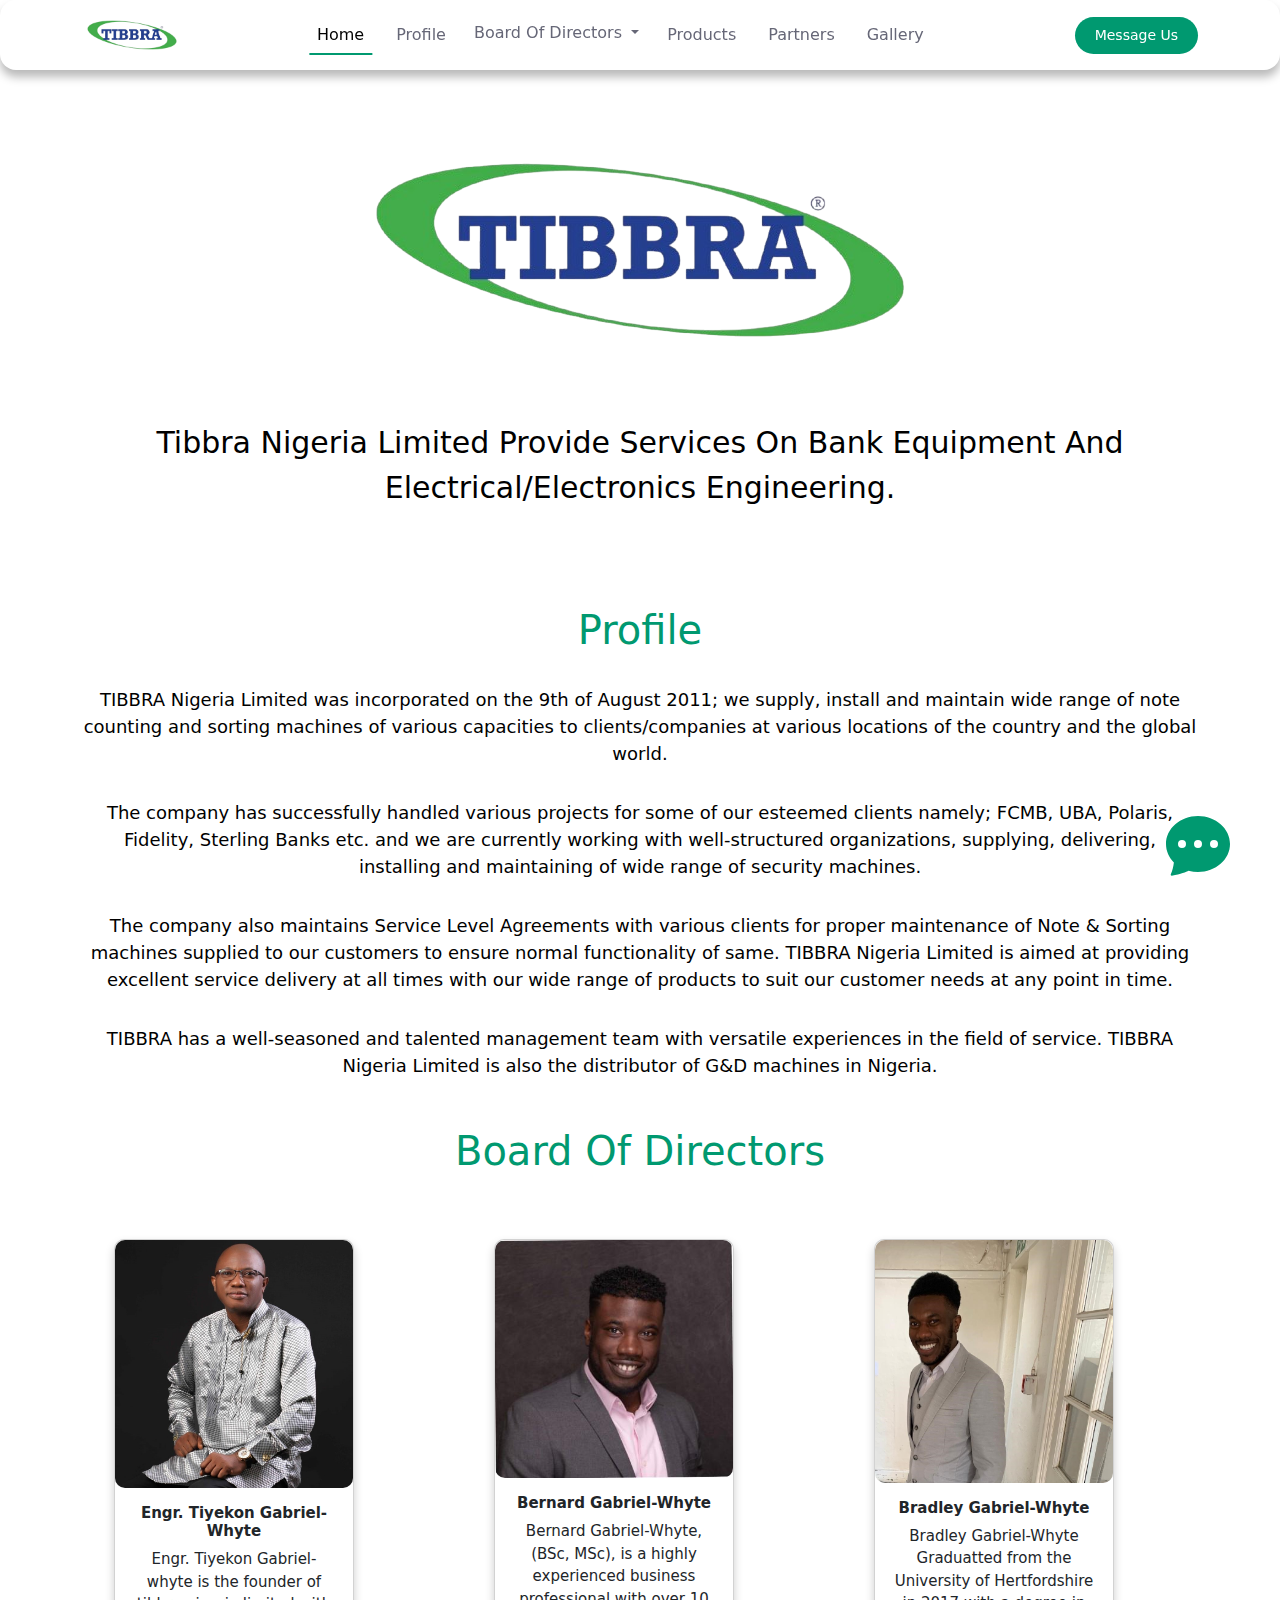
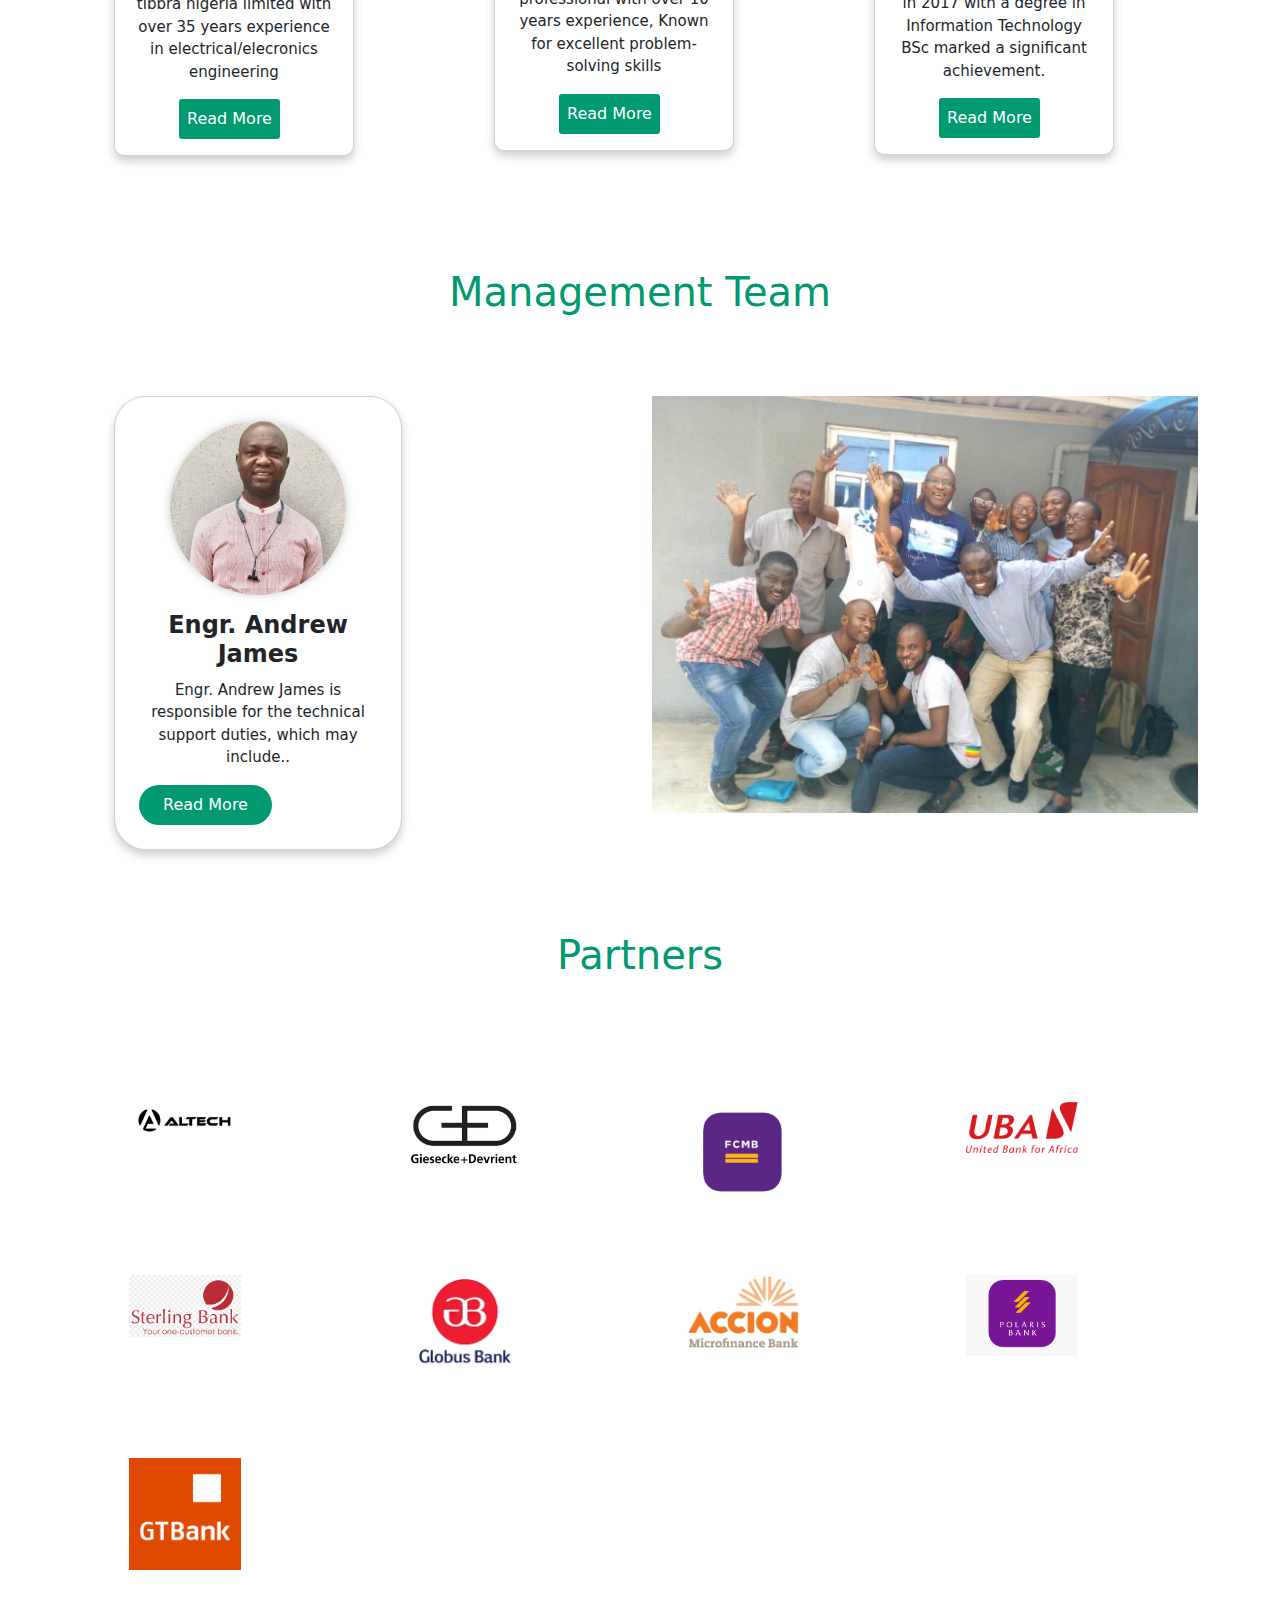
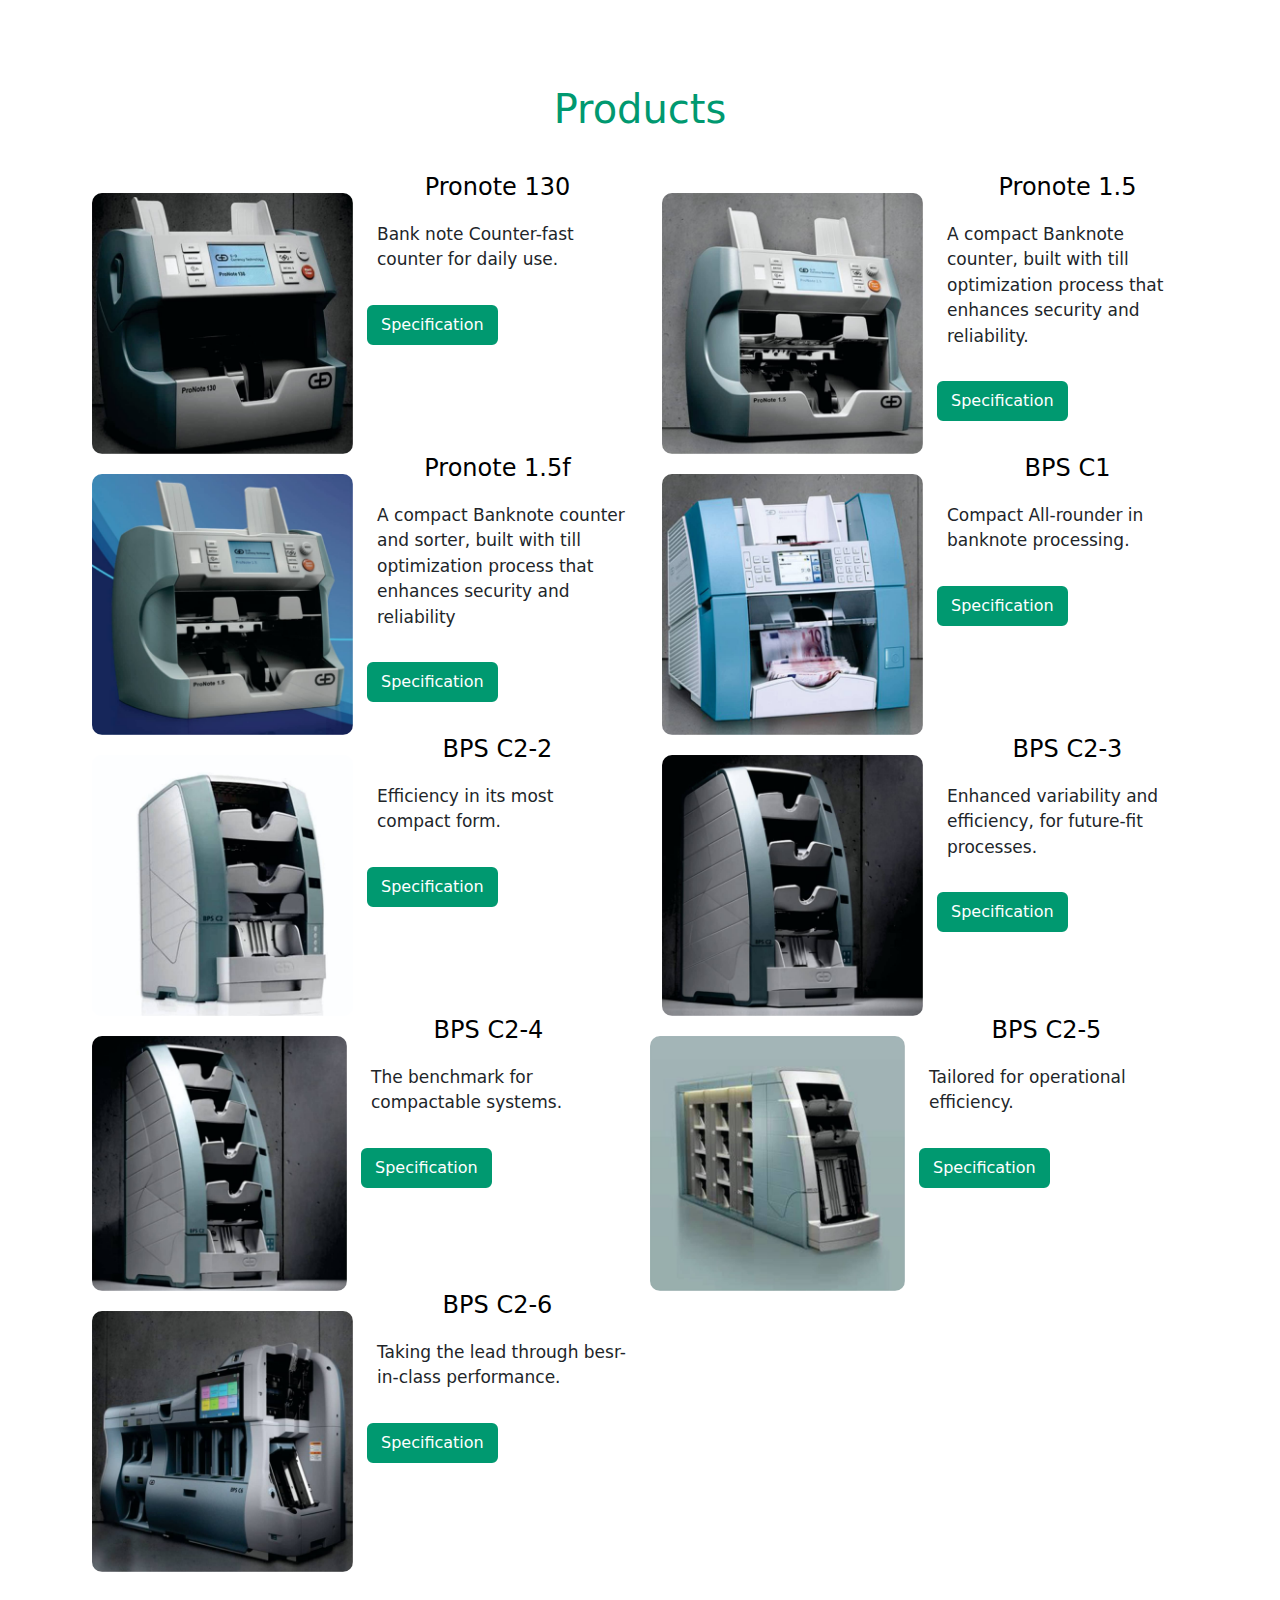
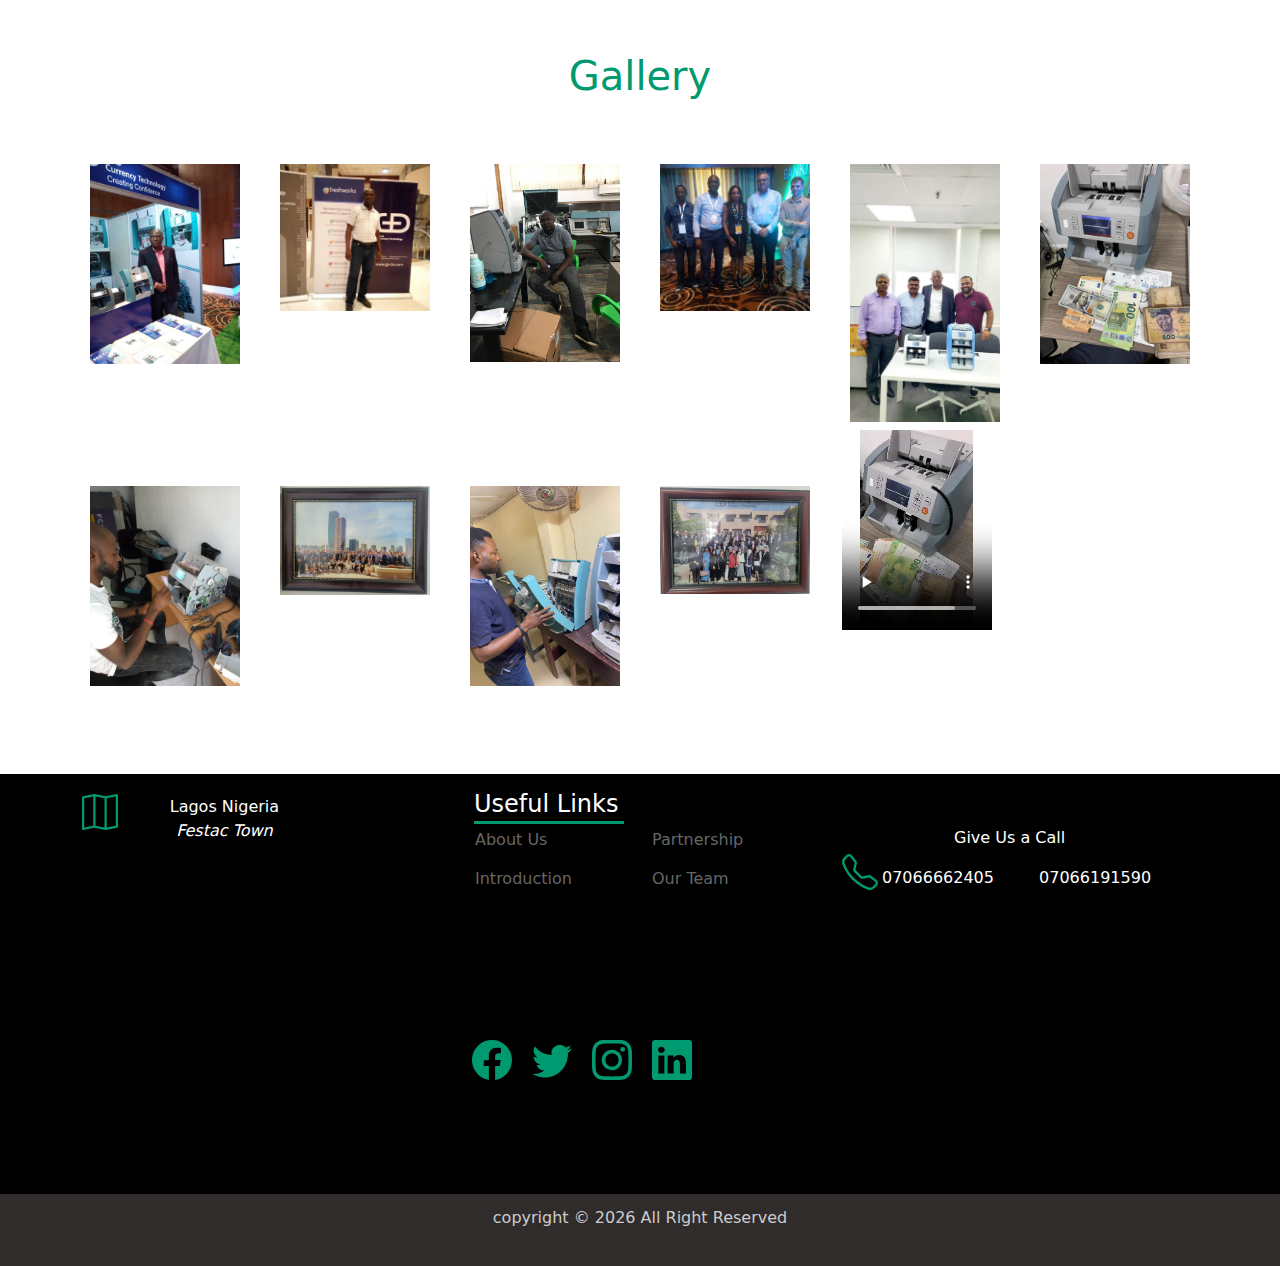
<file: index.html>
<!DOCTYPE html>
<html lang="en">

<head>
  <meta charset="UTF-8">
  <meta name="viewport" content="width=device-width, initial-scale=1.0">
  <title>TIBBRA</title>
  <!-- google font -->
  <link rel="preconnect" href="https://fonts.googleapis.com">
  <link rel="preconnect" href="https://fonts.gstatic.com" crossorigin>
  <link href="https://fonts.googleapis.com/css2?family=Lato:ital,wght@0,100;0,300;0,400;0,700;0,900;1,100;1,300;1,400;1,700;1,900&display=swap" rel="stylesheet">
   
    <!-- favicon logo -->
    <link rel="icon" type="image/jpg" href="tibbra.png">
  <!-- css link -->
  <link href="style.css" rel="stylesheet">
  <!-- bootstrap cdn -->
  <link href="https://cdn.jsdelivr.net/npm/bootstrap@5.3.3/dist/css/bootstrap.min.css" rel="stylesheet"
    integrity="sha384-QWTKZyjpPEjISv5WaRU9OFeRpok6YctnYmDr5pNlyT2bRjXh0JMhjY6hW+ALEwIH" crossorigin="anonymous">
</head>

<body>

  <!--navbar-->

  <nav class="navbar navbar-expand-lg fixed-top" id="navbar">
    <div class="container">
      <a class="navbar-brand me-auto" href="index.html"><img src="tibbra.png" width="100px"></a>
      <div class="offcanvas offcanvas-end" tabindex="-1" id="offcanvasNavbar" aria-labelledby="offcanvasNavbarLabel">
        <div class="offcanvas-header">
          <h5 class="offcanvas-title" id="offcanvasNavbarLabel"><img src="tibbra.png"width="100px"></h5>
          <button type="button" class="btn-close" id="btn-close" data-bs-dismiss="offcanvas" aria-label="Close"></button>
        </div>
        <div class="offcanvas-body">
          <ul class="navbar-nav justify-content-center flex-grow-1 pe-3">
            <li class="nav-item">
              <a class="nav-link mx-lg-2 active" id="nav-link-active"  aria-current="page" href="index.html">Home</a>
            </li>
            <li class="nav-item">
              <a class="nav-link mx-lg-2" id="nav-link" href="#about">Profile</a>
            </li>

            <!-- <li class="nav-item">
              <a class="nav-link mx-lg-2" id="nav-link" href="#bod">Board Of Directors</a>
            </li> -->
            <div class="dropdown">
              <button class="btn btn-secondary dropdown-toggle" type="button" id="bod-btn" data-bs-toggle="dropdown" aria-expanded="false">
               Board Of Directors
              </button>
              <ul class="dropdown-menu">
                <li><a class="dropdown-item" href="#management">Management Team</a></li>
                <li><a class="dropdown-item" href="introduction.html">Introduction</a></li>
              </ul>
            </div>

            <li class="nav-item">
              <a class="nav-link mx-lg-2" id="nav-link" href="#product">Products</a>
            </li>

            <li class="nav-item">
              <a class="nav-link mx-lg-2" id="nav-link" href="#partners">Partners</a>
            </li>

            <!-- <li class="nav-item">
              <a class="nav-link mx-lg-2" id="nav-link" href="#contact">Contact</a>
            </li> -->

            <li class="nav-item">
              <a class="nav-link mx-lg-2" id="nav-link" href="#gallery">Gallery</a>
            </li>
        </div>
      </div>
      <a href="messagepage.html" class="login-button">Message Us</a>
      <button class="navbar-toggler" id="navbar-toggler-icon" type="button" data-bs-toggle="offcanvas" data-bs-target="#offcanvasNavbar"
        aria-controls="offcanvasNavbar" aria-label="Toggle navigation">
        <span class="navbar-toggler-icon"></span>
      </button>
    </div>
  </nav>
  <!-- end Navbar -->

  <section class="hero-section">
      <div class="container">
        <div class="row">
          <div class="col-sm-12">
            <img src="tibbra.png"  class="img-fluid" id="hero-img">
          </div>
          <div class="col-md-12" id="hero-text">
            <p>tibbra nigeria limited provide services on bank equipment and electrical/electronics engineering.</p>
          </div>
        </div>
      </div>
  </section>
  
 
  <div class="msg-btn" >
    <svg xmlns="http://www.w3.org/2000/svg" id="msg-btn" fill="#009970" class="bi bi-chat-dots-fill" viewBox="0 0 16 16">
      <path d="M16 8c0 3.866-3.582 7-8 7a9 9 0 0 1-2.347-.306c-.584.296-1.925.864-4.181 1.234-.2.032-.352-.176-.273-.362.354-.836.674-1.95.77-2.966C.744 11.37 0 9.76 0 8c0-3.866 3.582-7 8-7s8 3.134 8 7M5 8a1 1 0 1 0-2 0 1 1 0 0 0 2 0m4 0a1 1 0 1 0-2 0 1 1 0 0 0 2 0m3 1a1 1 0 1 0 0-2 1 1 0 0 0 0 2"/>
    </svg>
    <svg xmlns="http://www.w3.org/2000/svg" id="msg-btn-close" fill="#009970" class="bi bi-x-circle" viewBox="0 0 16 16">
      <path d="M8 15A7 7 0 1 1 8 1a7 7 0 0 1 0 14m0 1A8 8 0 1 0 8 0a8 8 0 0 0 0 16"/>
      <path d="M4.646 4.646a.5.5 0 0 1 .708 0L8 7.293l2.646-2.647a.5.5 0 0 1 .708.708L8.707 8l2.647 2.646a.5.5 0 0 1-.708.708L8 8.707l-2.646 2.647a.5.5 0 0 1-.708-.708L7.293 8 4.646 5.354a.5.5 0 0 1 0-.708"/>
    </svg>
  </div>

  <div class="msg-form-body" id="msg-form-body">
    <h1>Tibbra</h1>
    <P>Hi! Let us know how we can help and we’ll respond shortly.</P>
    <form method="post" action="tibbrang@gmail.com">
      <label for="name">NAME</label>
      <input type="text" name="" id="" placeholder="john..." required>

      <label for="name">Email</label>
      <input type="text" id="" placeholder="Email*" required>

      <textarea placeholder="how can we help you?" required></textarea>
      <button type="submit">Send</button>
    </form>
  </div>

  <section class="about" id="about">
    <div class="container">
      <div class="row">
        <div class="col-sm-12">
          <h1 >Profile</h1>
          <p>TIBBRA Nigeria Limited was incorporated on the 9th of August 2011; we supply, install and maintain wide range of note counting and sorting machines of various capacities to clients/companies at various locations of the country and the global world.</p>
          <p>The company has successfully handled various projects for some of our esteemed clients namely; FCMB, UBA, Polaris, Fidelity, Sterling Banks etc. and we are currently working with well-structured organizations, supplying, delivering, installing and maintaining of wide range of security machines.</p>
          <p>The company also maintains Service Level Agreements with various clients for proper maintenance of Note & Sorting machines supplied to our customers to ensure normal functionality of same. TIBBRA Nigeria Limited is aimed at providing excellent service delivery at all times with our wide range of products to suit our customer needs at any point in time.</p>
            <P>TIBBRA has a well-seasoned and talented management team with versatile experiences in the field of service. TIBBRA Nigeria Limited is also the distributor of G&D machines in Nigeria.</P>
          </div>
        
      </div>
    </div>
  </section>


  <section class="bod" id="bod">
    <div class="text-center"><h1>Board Of Directors</h1></div>
    <div class="container">
      <div class="row">
        <div class="col-md-4" id="bod-card">
          <div class="card" style="width: 15rem;">
            <img src="gabriel.jpg" class="card-img-top" alt="...">
            <div class="card-body">
              <h5 class="card-name">Engr. Tiyekon Gabriel-Whyte</h5>
              <p class="card-text">Engr. Tiyekon Gabriel-whyte is the founder of tibbra nigeria limited with over 35 years experience in electrical/elecronics engineering</p>
              <button class="btn btn-primary" type="button" data-bs-toggle="offcanvas" data-bs-target="#offcanvasWithBothOptions" aria-controls="offcanvasWithBothOptions">Read More</button>

                <div class="offcanvas offcanvas-start" data-bs-scroll="true" tabindex="-1" id="offcanvasWithBothOptions" aria-labelledby="offcanvasWithBothOptionsLabel">
                  <div class="offcanvas-header">
                    <h5 class="offcanvas-title" id="offcanvasWithBothOptionsLabel">Engr. Tiyekon Gabriel-Whyte</h5>
                    <button type="button" class="btn-close" data-bs-dismiss="offcanvas" aria-label="Close"></button>
                  </div>
                  <div class="offcanvas-body">
                    <p>Engr. tiyekon gabriel-whyte is the founder of tibbra nigeria limited with over 35 years experience in electrical/elecronics engineering<br>

                      he holds a bsc degree from kigston university, in surrey united kigdom, tiyekon carrier started from the united kingdom having worked with P.C werth limited in united kingdom as a quality assurance engineer, proceeded and worked with cubic transportation systems in redhill in united kingdom, involved in the upgrading of London underground ticketing machine systems as the quality assurance manager and metric group respectively in the united kingdom.<br> 
                      
                      Relocated back to Nigeria from united kingdom to establish his company, tibbra Nigeria limited,  <br>
                      
                      in response to market demands,tibbra Nigeria limited has concentrated on developing a broad range of clients including first city monumental bank (FCMB), united bank of Africa PLC (UBA), Polaris bank, guarantee trust bank (GTB), sterling bank PLC. globus bank, accion micro finance bank and many more to come.</p>
                  </div>
                </div>
            </div>
          </div>
        </div>

        <div class="col-md-4" id="bod-card">
          <div class="card" style="width: 15rem;">
            <img src="bernard.jpg" class="card-img-top" alt="...">
            <div class="card-body">
              <h5 class="card-name">Bernard Gabriel-Whyte</h5>
              <p class="card-text">Bernard Gabriel-Whyte, (BSc, MSc), is a highly experienced business professional with over 10 years experience,  Known for excellent problem-solving skills</p>
              <button class="btn btn-primary" type="button" data-bs-toggle="offcanvas" data-bs-target="#offcanvasWithBothOptions2" aria-controls="offcanvasWithBothOptions2">Read more</button>

              <div class="offcanvas offcanvas-start" data-bs-scroll="true" tabindex="-1" id="offcanvasWithBothOptions2" aria-labelledby="offcanvasWithBothOptionsLabel">
                <div class="offcanvas-header">
                  <h5 class="offcanvas-title" id="offcanvasWithBothOptionsLabel">Bernard Gabriel-Whyte</h5>
                  <button type="button" class="btn-close" data-bs-dismiss="offcanvas" aria-label="Close"></button>
                </div>
                <div class="offcanvas-body">
                  <p>Bernard Gabriel-Whyte, (BSc, MSc), is a highly experienced business professional with over 10 years experience within business development & account management. 

                    He graduated from Brunel University (UK) with a BSc in Business Management (Marketing) and also obtained a MSc in Marketing. 
                    
                    He has built strong relationships with an array of
                    green chip companies within the UK in his role as a Business Development Manager for a leading oil & gas distributor in the UK.</p>
                </div>
              </div>
            </div>
          </div>
        </div>

        <div class="col-md-4" id="bod-card"> 
          <div class="card" style="width: 15rem;">
            <img src="bradley.jpg" class="card-img-top" alt="...">
            <div class="card-body">
              <h5 class="card-name">Bradley Gabriel-Whyte</h5>
              <p class="card-text">Bradley Gabriel-Whyte Graduatted from the University of Hertfordshire in 2017 with a degree in Information Technology BSc marked a significant achievement.</p>
              <button class="btn btn-primary" type="button" data-bs-toggle="offcanvas" data-bs-target="#offcanvasWithBothOptions3" aria-controls="offcanvasWithBothOptions3">Read More</button>

              <div class="offcanvas offcanvas-start" data-bs-scroll="true" tabindex="-1" id="offcanvasWithBothOptions3" aria-labelledby="offcanvasWithBothOptionsLabel">
                <div class="offcanvas-header">
                  <h5 class="offcanvas-title" id="offcanvasWithBothOptionsLabel">Bradley Gabriel-Whyte</h5>
                  <button type="button" class="btn-close" data-bs-dismiss="offcanvas" aria-label="Close"></button>
                </div>
                <div class="offcanvas-body">
                  <p>Bradley Gabriel-Whyte Graduatted from the University of Hertfordshire in 2017 with a degree in Information Technology BSc marked a significant achievement. The program provided a strong foundation in essential IT disciplines, including software development, network management, cybersecurity, and database systems. Through both theoretical learning and practical experience gained the skills necessary to excel in the rapidly evolving tech industry. He is an experienced IT professional with expertise in managing and optimizing IT systems, networks, and security protocols. Known for excellent problem-solving skills, effective communication, and a commitment to driving efficiency and reliability in IT operations.</p>
                </div>
              </div>
            </div>
           </div> 
        </div> 
      </div>
    </div>
  </section>
  
  <section class="management" id="management">
    <div class="container">
      <div class="row">
        <h1>Management Team</h1>
        <div class="col-sm-6">
          <div class="card" style="width: 18rem;">
            <img src="senior.jpg" class="card-img-top" alt="...">
            <div class="card-body">
              <h5 class="card-title">Engr. Andrew James</h5>
              <p class="card-text">Engr. Andrew James is  responsible for the technical support duties, which may include..</p>
              <button class="btn btn-primary" type="button" data-bs-toggle="offcanvas" data-bs-target="#offcanvasScrolling" aria-controls="offcanvasScrolling">Read More</button>

<div class="offcanvas offcanvas-start" data-bs-scroll="true" data-bs-backdrop="false" tabindex="-1" id="offcanvasScrolling" aria-labelledby="offcanvasScrollingLabel">
  <div class="offcanvas-header">
    <h5 class="offcanvas-title" id="offcanvasScrollingLabel">Engr. Andrew James</h5>
    <button type="button" class="btn-close" data-bs-dismiss="offcanvas" aria-label="Close"></button>
  </div>
  <div class="offcanvas-body">
    <p>Engr. Andrew James is responsible for the technical support duties, which may include : client liaison,
      Installing and maintaining hardware, operating systems, and software programs
      Troubleshooting and solving hardware, software, and connectivity issues
      Educating end-users about new systems
      Making recommendations to clients and management as needed
      Assisting engineers by taking care of basic tasks like creating user-profiles and monitoring updates and backups
      Responding to call-outs in a professional manner by arriving on time and working on an issue until it’s resolved
      Sending technical documents to customers who have lost or misplaced them
      Completing job cards and other relevant paperwork</p>
  </div>
</div>
            </div>
          </div>
        </div>
        <div class="col-sm-6 management-img">
          <img src="managementimg.jpg" alt="" class="img-fluid">
        </div>
      </div>
    </div>
  </section>

  <section class="partners" id="partners">
    <div class="container">
      <div class="row">
        <div class="col-sm-12 text-center">
          <h1>partners</h1>
        </div>
      </div>
      <div class="container">
        <div class="row" id="partner">
          <div class="col-sm-3"><img src="altech.png"></div>
          <div class="col-sm-3"><img src="g.jpg"></div>
          <div class="col-sm-3"><img src="fcmb.png"></div>
          <div class="col-sm-3"><img src="uba.png"></div>
          <div class="col-sm-3"><img src="sterling.png"></div>
          <div class="col-sm-3"><img src="blobus.jpg"></div>
          <div class="col-sm-3"><img src="accion.jpg"></div>
          <div class="col-sm-3"><img src="polaris.png"></div>
          <div class="col-sm-2"><img src="gtbank.png"></div>


        </div>
      </div>
      
    </div>
  </section>

  <section class="product" id="product">
    <div class="container">
      <h1 class="text-center">Products</h1>
      <div class="row">
        <div class="col-md-3">
          <img src="printer/pronote130.jpg" class="img-fluid">
        </div>
        <div class="col-md-3" id="product-caption">
          <h1>Pronote 130</h1>
          <p>Bank note Counter-fast counter for daily use.</p>

          <button class="btn btn-primary" type="button" data-bs-toggle="offcanvas" data-bs-target="#offcanvasRight2" aria-controls="offcanvasRight">Specification</button>

          <div class="offcanvas offcanvas-end" tabindex="-1" id="offcanvasRight2" aria-labelledby="offcanvasRightLabel">
            <div class="offcanvas-header">
              <h5 class="offcanvas-title" id="offcanvasRightLabel">Pronote 130</h5>
              <button type="button" class="btn-close" data-bs-dismiss="offcanvas" aria-label="Close"></button>
            </div>
            <div class="offcanvas-body">
            <span style="font-weight: 500;"><br>specification<br></span>Up to 1500BN/min Up to 4 differentcurrencies Hopper capacity:300 notes Stackercapacity:200 notes EFFICIENCY Count mode and counterfeit-discriminating mode Highly precise counting Easy to clean and maintain SECURITY IR, Thickness, UV security features validation, magneticink distribution and security thread characteristics External Connection: RS232, USB,SD card
            </div>
          </div>
          
        </div>
        <div class="col-md-3">
          <img src="printer/pronote 1.5.jpg" class="img-fluid">
        </div>
        <div class="col-md-3" id="product-caption">
          <h1>Pronote 1.5</h1>
          <p>A compact Banknote counter, built with till optimization process that enhances security and reliability.</p>

          <button class="btn btn-primary" type="button" data-bs-toggle="offcanvas" data-bs-target="#offcanvasRight3" aria-controls="offcanvasRight">Specification</button>

          <div class="offcanvas offcanvas-end" tabindex="-1" id="offcanvasRight3" aria-labelledby="offcanvasRightLabel">
            <div class="offcanvas-header">
              <h5 class="offcanvas-title" id="offcanvasRightLabel">Pronote 1.5</h5>
              <button type="button" class="btn-close" data-bs-dismiss="offcanvas" aria-label="Close"></button>
            </div>
            <div class="offcanvas-body">
              <br><span style="font-weight: 500;">specifications</span><br>
              Up to 1300 BN/min
              Up to40 different currencies
              Inputtray:900 notes
              Outputstacker:200 notes
              Rejectpocket:70 notes
              EFFICIENCY
              Sophisticated counterfeit
              detection
              Interface w/Jog-Dial control
              Optional external display for
              counting results
              Practical carrying handle
              TOP software increases retail
              back office efficiency+ 70%
              Provides value counting,
              sorting, value batching modes
              Easy Updates via SD card
              SECURITY
              UV: Verification of luminescence
              IR: Verification of IR features
              MG: Verification of magnetic
              features
              MT: Security thread detection
              ST: Coded magnetic thread
              detection
            </div>
          </div>
        </div>
      </div>
      <div class="row">
        <div class="col-md-3">
          <img src="printer/pronote1.5f.jpg" class="img-fluid">
        </div>
        <div class="col-md-3" id="product-caption">
          <h1>Pronote 1.5f</h1>
          <p>
            A compact Banknote counter and
            sorter, built with till optimization
            process that enhances security and reliability
          </p>
          <button class="btn btn-primary" type="button" data-bs-toggle="offcanvas" data-bs-target="#offcanvasRight4" aria-controls="offcanvasRight">Specification</button>

          <div class="offcanvas offcanvas-end" tabindex="-1" id="offcanvasRight4" aria-labelledby="offcanvasRightLabel">
            <div class="offcanvas-header">
              <h5 class="offcanvas-title" id="offcanvasRightLabel">Pronote 1.5f</h5>
              <button type="button" class="btn-close" data-bs-dismiss="offcanvas" aria-label="Close"></button>
            </div>
            <div class="offcanvas-body">
              <br><span style="font-weight: 500;">Specifications</span><br>
            Up to 1300 BN/min
            Up to 40differentcurrencies
            (10currenciesin fitness mode)
            Inputtray:900 notes
            Outputstacker:200 notes
            Rejectpocket:70 notes
            EFFICIENCY
            Sophisticated counterfeit detection
            Interface w/Jog-Dial control
            Optional external display for
            counting results
            Practical carrying handle
            TOP software increases retail
            back office efficiency+ 70%
            Provides value counting,
            sorting, value batching modes
            Easy Updates via SD card
            SECURITY
            UV: Verification of luminescence + IR: Verification of IR features
            MG: Verification of magnetic
            features
            MT: Security thread detection + ST: Coded magnetic thread
            detection
            </div>
          </div>
      </div>
        <div class="col-md-3">
          <img src="printer/Bpsc1.jpg" class="img-fluid">
        </div>
        <div class="col-md-3" id="product-caption">
          <h1>BPS C1</h1>
          <p>Compact All-rounder in banknote processing.</p>
           <button class="btn btn-primary" type="button" data-bs-toggle="offcanvas" data-bs-target="#offcanvasRight1" aria-controls="offcanvasRight">Specification</button>
  
          <div class="offcanvas offcanvas-end" tabindex="-1" id="offcanvasRight1" aria-labelledby="offcanvasRightLabel">
            <div class="offcanvas-header">
              <h5 class="offcanvas-title" id="offcanvasRightLabel">BPS C1</h5>
              <button type="button" class="btn-close" data-bs-dismiss="offcanvas" aria-label="Close"></button>
            </div>
            <div class="offcanvas-body">
              <br><span style="font-weight: 500;">Specifications</span><br>
              Up to 1300 BN/min
              Authentication, barcode reading, serial number 1050 BN/min Rapid sorting by series and orientation  Up to 10 currencies
              processing.
              EFFICIENCY
              Flexible use
              Integrates with BPS Connect, Compass VMS, BPS Connect Casino Low operational cost High degree of productivity even with two parallel cashiers
              SECURITY 
              Advanced sensor technology for authentication/value verification Connects to cash mgmt.  software   
            </div>
          </div>
        </div>
        
      <div class="row">
        </div>
        <div class="col-md-3">
          <img src="printer/bps c2-2.jpg" class="img-fluid">
        </div>
        
        <div class="col-md-3" id="product-caption">
          <h1>BPS C2-2</h1>
          <p>Efficiency in its most compact form.</p>

          <button class="btn btn-primary" type="button" data-bs-toggle="offcanvas" data-bs-target="#offcanvasRight5" aria-controls="offcanvasRight">Specification</button>

          <div class="offcanvas offcanvas-end" tabindex="-1" id="offcanvasRight5" aria-labelledby="offcanvasRightLabel">
            <div class="offcanvas-header">
              <h5 class="offcanvas-title" id="offcanvasRightLabel">BPS C2-2</h5>
              <button type="button" class="btn-close" data-bs-dismiss="offcanvas" aria-label="Close"></button>
            </div>
            <div class="offcanvas-body">
              <br><span style="font-weight: 500;">Specifications</span><br>
              Speed 1050BN/min BN formats(Lx W)
              L100- 181 x W60-85 mm Up to 10 currencies Singler capacity:
              up to 900 BN Output compartment: 250 BN Reject compartment: 100BN
              EFFICIENCY Breath takingly fast Significantly enhanced
              productivity in banknote
              processing Easy and intuitive operation Numerous possible interfaces Cutting-edge tools,
              applications, and web services Easy adapted to specific
              requirements
              SECURITY The very best sensors Absolute reliability inidentifying
              counterfeits and sorting for fitness Reeds serial numbers
            </div>
          </div>
           
        </div>

        <div class="col-md-3">
          <img src="printer/bps c2-3.jpg" class="img-fluid">
        </div>
        <div class="col-md-3" id="product-caption">
          <h1>BPS C2-3</h1>
          <p>Enhanced variability and efficiency, for future-fit processes.</p>
          <button class="btn btn-primary" type="button" data-bs-toggle="offcanvas" data-bs-target="#offcanvasRight6" aria-controls="offcanvasRight">Specification</button>

          <div class="offcanvas offcanvas-end" tabindex="-1" id="offcanvasRight6" aria-labelledby="offcanvasRightLabel">
            <div class="offcanvas-header">
              <h5 class="offcanvas-title" id="offcanvasRightLabel">BPS C2-3</h5>
              <button type="button" class="btn-close" data-bs-dismiss="offcanvas" aria-label="Close"></button>
            </div>
            <div class="offcanvas-body">
              <br><span style="font-weight: 500;">Specifications</span><br>
              Up to 1050BN/min
              BN formats(LxW)
              L100-181x W60-85 mm
              Up to 10currencies
              Singler capacity:
              up to 900 BN
              Output compartment: 250 BN
              Reject compartment: 100BN
              EFFICIENCY
              Breath takingly fast
              Significantly enhanced
              productivity in banknote
              processing
              Easy and intuitive operation
              Numerous possible interfaces
              Cutting-edge tools,
              applications, and web services
              Easily adapted to specific
              requirements
              SECURITY
              The very best sensors
              Absolutereliability in identifying
              counterfeits and sorting for
              fitness
              Reeds serial numbers
            </div>
          </div>
           
      </div>
      <div class="row">
        <div class="col-md-3">
          <img src="printer/bps c2-4.jpg" class="img-fluid">
        </div>
        <div class="col-md-3" id="product-caption">
          <h1>BPS C2-4</h1>
          <p>The benchmark for compactable systems.</p>
          <button class="btn btn-primary" type="button" data-bs-toggle="offcanvas" data-bs-target="#offcanvasRight7" aria-controls="offcanvasRight">Specification</button>

          <div class="offcanvas offcanvas-end" tabindex="-1" id="offcanvasRight7" aria-labelledby="offcanvasRightLabel">
            <div class="offcanvas-header">
              <h5 class="offcanvas-title" id="offcanvasRightLabel">BPS C2-4</h5>
              <button type="button" class="btn-close" data-bs-dismiss="offcanvas" aria-label="Close"></button>
            </div>
            <div class="offcanvas-body">
              <br><span style="font-weight: 500;">Specifications</span><br>
          Up to 1050 BN/min
          BN formats(Lx VW)
          L100 -181 x 60-85 mm
          Up to10currencies
          Singlercapacity:
          up to 900 BN
          +Output compartment:250 BN
          Rejectcompartment:100 BN
          EFFICIENCY
          Breathtakingly fast
          Significantly enhanced
          productivity in banknote
          processing
          Easy and intuitive operation
          Numerous possible interfaces
          Cutting-edge tools,
          applications, and web services
          Easily adapted to specific
          requirements
          SECURITY
          The very best sensors
          Absolute reliability in identifying counterfeits and sorting for fitness
          Reeds serial numbers
            </div>
          </div>
        </div>   
        <div class="col-md-3">
          <img src="printer/bpsc2-5.jpg" class="img-fluid">
        </div>
        <div class="col-md-3" id="product-caption">
          <h1>BPS C2-5</h1>
          <p>Tailored for operational efficiency.</p>

          <button class="btn btn-primary" type="button" data-bs-toggle="offcanvas" data-bs-target="#offcanvasRight8" aria-controls="offcanvasRight">Specification</button>

          <div class="offcanvas offcanvas-end" tabindex="-1" id="offcanvasRight8" aria-labelledby="offcanvasRightLabel">
            <div class="offcanvas-header">
              <h5 class="offcanvas-title" id="offcanvasRightLabel">BPS C2-5</h5>
              <button type="button" class="btn-close" data-bs-dismiss="offcanvas" aria-label="Close"></button>
            </div>
            <div class="offcanvas-body">
              <br><span style="font-weight: 500;">Specifications</span><br>
              Up to 1050BN/min BN formats(LxW)
             L100-181 x W 60 -90mm Up to10 currencies Singler capacity up to900 BN  Output
             compartment: 250 BN 
             Reject compartment: 250 BN
             EFFICIENCY 
             Modular structure Up to six delivery Up modules to 25 output +Up to stackers 50 processing each modes for installed currency Numerous software options Greaterbefficiency anda
             considerable
             for reduction in effort updates,
             system upgrades, and integration SECURITY 
             The system
             detection
             excels in the of
             counterfeits 
             The sensor system in the BPS C5 verifies and sorts
             quickly, banknotes precisely and reliably
             PIS,MTS,MAG andUV
             sensor
            </div>
          </div>
        </div>   
      </div>     
      
        <div class="col-md-3">
          <img src="printer/bpsc2-6.jpg" class="img-fluid">
        </div>
        <div class="col-md-3" id="product-caption">
          <h1>BPS C2-6</h1>
          <p>Taking the lead through besr-in-class performance.</p>
          <button class="btn btn-primary" type="button" data-bs-toggle="offcanvas" data-bs-target="#offcanvasRight9" aria-controls="offcanvasRight">Specification</button>

          <div class="offcanvas offcanvas-end" tabindex="-1" id="offcanvasRight9" aria-labelledby="offcanvasRightLabel">
            <div class="offcanvas-header">
              <h5 class="offcanvas-title" id="offcanvasRightLabel">BPS C2-6</h5>
              <button type="button" class="btn-close" data-bs-dismiss="offcanvas" aria-label="Close"></button>
            </div>
            <div class="offcanvas-body">

              <br><span style="font-weight: 500;">Specifications</span><br>
               Up to1200 BN/min Authenticity /Fitness/Serial number reading:1,200BN/min Up to 32 currencies Feedervcapacity: up to1500BN Output compartment: up to 8x250 BN Reject compartment: up to 2x250 BN EFFICIENCY Modular structure All-in-one sensor with exemplary performance: Rapid, precise and reliable The fastest-in-class desktop processing system Can be easily networked with cash management software and the BPS Eco-System Best-in class sortingquality SECURITY Advanced sensor technology + High-resolution Contactblmage Sensor (CIS) 0CR function IR,MAG, FLU and UV sensors

            </div>
          </div>
        </div>
      </div>
    </div>
  </section>

  <section class="gallery">
    <div class="container"  id="gallery">
      <div class="row">
        <h1 class="text-center">Gallery</h1>
        <div class="col-sm-2">
          <img src="gallery-img/ceo.jpg" class="img-fluid">
        </div>
        <div class="col-sm-2">
          <img src="gallery-img/IMG-20240912-WA0015.jpg" class="img-fluid">
        </div>
        <div class="col-sm-2">
          <img src="gallery-img/IMG-20240912-WA0016.jpg" class="img-fluid">
        </div>
        <div class="col-sm-2">
          <img src="gallery-img/IMG-20240912-WA0017.jpg" class="img-fluid">
        </div>
        <div class="col-sm-2">
          <img src="gallery-img/IMG-20240904-WA0014.jpg" class="img-fluid">
        </div>
        <div class="col-sm-2">
          <img src="gallery-img/WhatsApp Image 2024-09-12 at 12.18.44_011f839d.jpg" class="img-fluid">
        </div>
      </div>
      <div class="row">
        <div class="col-sm-2">
          <img src="gallery-img/WhatsApp Image 2024-09-12 at 12.18.44_9422601a.jpg" class="img-fluid">
        </div>
        <div class="col-sm-2">
          <img src="gallery-img/group-dubai.jpg"  class="img-fluid" alt="">
        </div>
        <div class="col-sm-2">
          <img src="gallery-img/newp.jpg" class="img-fluid" alt="">
        </div>
        <div class="col-sm-2">
          <img src="gallery-img/group.jpg" class="img-fluid" alt="">
        </div>
        <div class="col-sm-4">
         <video src="gallery-img/moneymachine.mp4" width="150px" height="200px" controls></video>
        </div>
      </div>
      
    </div>
  </section>


    <!--footer section-->
   
      <section class="footer" id="footer">
        <div class="container">
          <div class="row">
            <div class="col-sm-4">
              <div class="map">
                <div class="map-content">
                  <div class="map-icon">
                    <svg xmlns="http://www.w3.org/2000/svg" width="36" height="36" fill="#009970" class="bi bi-map" viewBox="0 0 16 16">
                     <path fill-rule="evenodd" d="M15.817.113A.5.5 0 0 1 16 .5v14a.5.5 0 0 1-.402.49l-5 1a.502.502 0 0 1-.196 0L5.5 15.01l-4.902.98A.5.5 0 0 1 0 15.5v-14a.5.5 0 0 1 .402-.49l5-1a.5.5 0 0 1 .196 0L10.5.99l4.902-.98a.5.5 0 0 1 .415.103zM10 1.91l-4-.8v12.98l4 .8V1.91zm1 12.98 4-.8V1.11l-4 .8v12.98zm-6-.8V1.11l-4 .8v12.98l4-.8z"/>
                    </svg>
                  </div>
                  <div class="map-text">
                    <p style="margin-top: -35px; text-align: center;">Lagos  Nigeria <br> <i>Festac Town</i></p>
                  </div>
                  <div class="map-direction">
                    
                    <iframe src="https://www.google.com/maps/embed?pb=!1m18!1m12!1m3!1d3964.416742578359!2d3.27262347364944!3d6.46877582379965!2m3!1f0!2f0!3f0!3m2!1i1024!2i768!4f13.1!3m3!1m2!1s0x103b88bf4c8b3c2f%3A0xb03b891aa79291e4!2sTIBBRA%20group!5e0!3m2!1sen!2sng!4v1726148588377!5m2!1sen!2sng" width="300" height="200" style="border:0;" allowfullscreen="" loading="lazy" referrerpolicy="no-referrer-when-downgrade"></iframe>
                  </div>
                </div>
                
              </div>
            </div>

            <div class="col-sm-4" id="link-icon">
              <div class="card-icon">
                <a href="https://www.facebook.com/profile.php?id=100002210641606&mibextid=ZbWKwL_blank">
                  <svg xmlns="http://www.w3.org/2000/svg" fill="#009970" class="bi bi-facebook" viewBox="0 0 16 16">
                    <path d="M16 8.049c0-4.446-3.582-8.05-8-8.05C3.58 0-.002 3.603-.002 8.05c0 4.017 2.926 7.347 6.75 7.951v-5.625h-2.03V8.05H6.75V6.275c0-2.017 1.195-3.131 3.022-3.131.876 0 1.791.157 1.791.157v1.98h-1.009c-.993 0-1.303.621-1.303 1.258v1.51h2.218l-.354 2.326H9.25V16c3.824-.604 6.75-3.934 6.75-7.951z"/>
                  </svg>
                </a>
                <a href="https://x.com/WalayeWhyte?t=S9C7qEznhM9jPNC1W05EjA&s=09">
                  <svg xmlns="http://www.w3.org/2000/svg" fill="#009970" class="bi bi-twitter" viewBox="0 0 16 16">
                    <path d="M5.026 15c6.038 0 9.341-5.003 9.341-9.334 0-.14 0-.282-.006-.422A6.685 6.685 0 0 0 16 3.542a6.658 6.658 0 0 1-1.889.518 3.301 3.301 0 0 0 1.447-1.817 6.533 6.533 0 0 1-2.087.793A3.286 3.286 0 0 0 7.875 6.03a9.325 9.325 0 0 1-6.767-3.429 3.289 3.289 0 0 0 1.018 4.382A3.323 3.323 0 0 1 .64 6.575v.045a3.288 3.288 0 0 0 2.632 3.218 3.203 3.203 0 0 1-.865.115 3.23 3.23 0 0 1-.614-.057 3.283 3.283 0 0 0 3.067 2.277A6.588 6.588 0 0 1 .78 13.58a6.32 6.32 0 0 1-.78-.045A9.344 9.344 0 0 0 5.026 15z"/>
                  </svg>
                </a>
                <a href="https://www.instagram.com/tibbra_nigeria_ltd?igsh=ZjFzZWhkd3pscnI=">
                  <svg xmlns="http://www.w3.org/2000/svg" fill="#009970" class="bi bi-instagram" viewBox="0 0 16 16">
                    <path d="M8 0C5.829 0 5.556.01 4.703.048 3.85.088 3.269.222 2.76.42a3.917 3.917 0 0 0-1.417.923A3.927 3.927 0 0 0 .42 2.76C.222 3.268.087 3.85.048 4.7.01 5.555 0 5.827 0 8.001c0 2.172.01 2.444.048 3.297.04.852.174 1.433.372 1.942.205.526.478.972.923 1.417.444.445.89.719 1.416.923.51.198 1.09.333 1.942.372C5.555 15.99 5.827 16 8 16s2.444-.01 3.298-.048c.851-.04 1.434-.174 1.943-.372a3.916 3.916 0 0 0 1.416-.923c.445-.445.718-.891.923-1.417.197-.509.332-1.09.372-1.942C15.99 10.445 16 10.173 16 8s-.01-2.445-.048-3.299c-.04-.851-.175-1.433-.372-1.941a3.926 3.926 0 0 0-.923-1.417A3.911 3.911 0 0 0 13.24.42c-.51-.198-1.092-.333-1.943-.372C10.443.01 10.172 0 7.998 0h.003zm-.717 1.442h.718c2.136 0 2.389.007 3.232.046.78.035 1.204.166 1.486.275.373.145.64.319.92.599.28.28.453.546.598.92.11.281.24.705.275 1.485.039.843.047 1.096.047 3.231s-.008 2.389-.047 3.232c-.035.78-.166 1.203-.275 1.485a2.47 2.47 0 0 1-.599.919c-.28.28-.546.453-.92.598-.28.11-.704.24-1.485.276-.843.038-1.096.047-3.232.047s-2.39-.009-3.233-.047c-.78-.036-1.203-.166-1.485-.276a2.478 2.478 0 0 1-.92-.598 2.48 2.48 0 0 1-.6-.92c-.109-.281-.24-.705-.275-1.485-.038-.843-.046-1.096-.046-3.233 0-2.136.008-2.388.046-3.231.036-.78.166-1.204.276-1.486.145-.373.319-.64.599-.92.28-.28.546-.453.92-.598.282-.11.705-.24 1.485-.276.738-.034 1.024-.044 2.515-.045v.002zm4.988 1.328a.96.96 0 1 0 0 1.92.96.96 0 0 0 0-1.92zm-4.27 1.122a4.109 4.109 0 1 0 0 8.217 4.109 4.109 0 0 0 0-8.217zm0 1.441a2.667 2.667 0 1 1 0 5.334 2.667 2.667 0 0 1 0-5.334z"/>
                  </svg>
                </a>
                <a href="https://www.linkedin.com/in/tiyekon-gabriel-whyte-3a524b193?utm_source=share&utm_campaign=share_via&utm_content=profile&utm_medium=android_app">
                  <svg xmlns="http://www.w3.org/2000/svg"  fill="#009970" class="bi bi-linkedin" viewBox="0 0 16 16">
                    <path d="M0 1.146C0 .513.526 0 1.175 0h13.65C15.474 0 16 .513 16 1.146v13.708c0 .633-.526 1.146-1.175 1.146H1.175C.526 16 0 15.487 0 14.854zm4.943 12.248V6.169H2.542v7.225zm-1.2-8.212c.837 0 1.358-.554 1.358-1.248-.015-.709-.52-1.248-1.342-1.248S2.4 3.226 2.4 3.934c0 .694.521 1.248 1.327 1.248zm4.908 8.212V9.359c0-.216.016-.432.08-.586.173-.431.568-.878 1.232-.878.869 0 1.216.662 1.216 1.634v3.865h2.401V9.25c0-2.22-1.184-3.252-2.764-3.252-1.274 0-1.845.7-2.165 1.193v.025h-.016l.016-.025V6.169h-2.4c.03.678 0 7.225 0 7.225z"/>
                  </svg>
                </a>
              </div>

              <div class="link">
                <div class="container">
                  <h4 style="color:white;">Useful Links</h4>

                  <div class="row row-cols-2 map-link">
                    <div class="col"><a href="#about">About Us</a></div>
                    <div class="col"><a href="#partners">Partnership</a></div>
                    <div class="col"><a href="introduction.html">Introduction</a></div>
                    <div class="col"><a href="#gallery">Our Team</a></div>
                  </div>
                </div>
              </div>
            </div>
            
            <div class="col-sm-4">
              <div class="call-content">
                <div class="call">
                  <svg xmlns="http://www.w3.org/2000/svg" width="36" height="36" fill="#009970" class="bi bi-telephone" viewBox="0 0 16 16">
                    <path d="M3.654 1.328a.678.678 0 0 0-1.015-.063L1.605 2.3c-.483.484-.661 1.169-.45 1.77a17.568 17.568 0 0 0 4.168 6.608 17.569 17.569 0 0 0 6.608 4.168c.601.211 1.286.033 1.77-.45l1.034-1.034a.678.678 0 0 0-.063-1.015l-2.307-1.794a.678.678 0 0 0-.58-.122l-2.19.547a1.745 1.745 0 0 1-1.657-.459L5.482 8.062a1.745 1.745 0 0 1-.46-1.657l.548-2.19a.678.678 0 0 0-.122-.58L3.654 1.328zM1.884.511a1.745 1.745 0 0 1 2.612.163L6.29 2.98c.329.423.445.974.315 1.494l-.547 2.19a.678.678 0 0 0 .178.643l2.457 2.457a.678.678 0 0 0 .644.178l2.189-.547a1.745 1.745 0 0 1 1.494.315l2.306 1.794c.829.645.905 1.87.163 2.611l-1.034 1.034c-.74.74-1.846 1.065-2.877.702a18.634 18.634 0 0 1-7.01-4.42 18.634 18.634 0 0 1-4.42-7.009c-.362-1.03-.037-2.137.703-2.877L1.885.511z"/>
                  </svg>
                  <div class="map-text" id="call">
                    <br> <p>Give Us a Call</p>
                    <a href="tel:07066662405" style="text-decoration: none; color: white;">07066662405</a>
                   
                    <a href="tel:07066662405" style="text-decoration: none; color: white;">07066191590</a>
                  </div>
                  
                </div>
              </div> 
            </div>
          </div>
        </div>
       

        <div class="cpr">
          <p class="text-center">copyright &copy <span id="year"></span> All Right Reserved </p>
        </div>
        
      </section>






  <script src="https://cdn.jsdelivr.net/npm/bootstrap@5.3.3/dist/js/bootstrap.bundle.min.js"
    integrity="sha384-YvpcrYf0tY3lHB60NNkmXc5s9fDVZLESaAA55NDzOxhy9GkcIdslK1eN7N6jIeHz"
    crossorigin="anonymous"></script>
   <script src="script.js"></script>
</body>

</html>
</file>
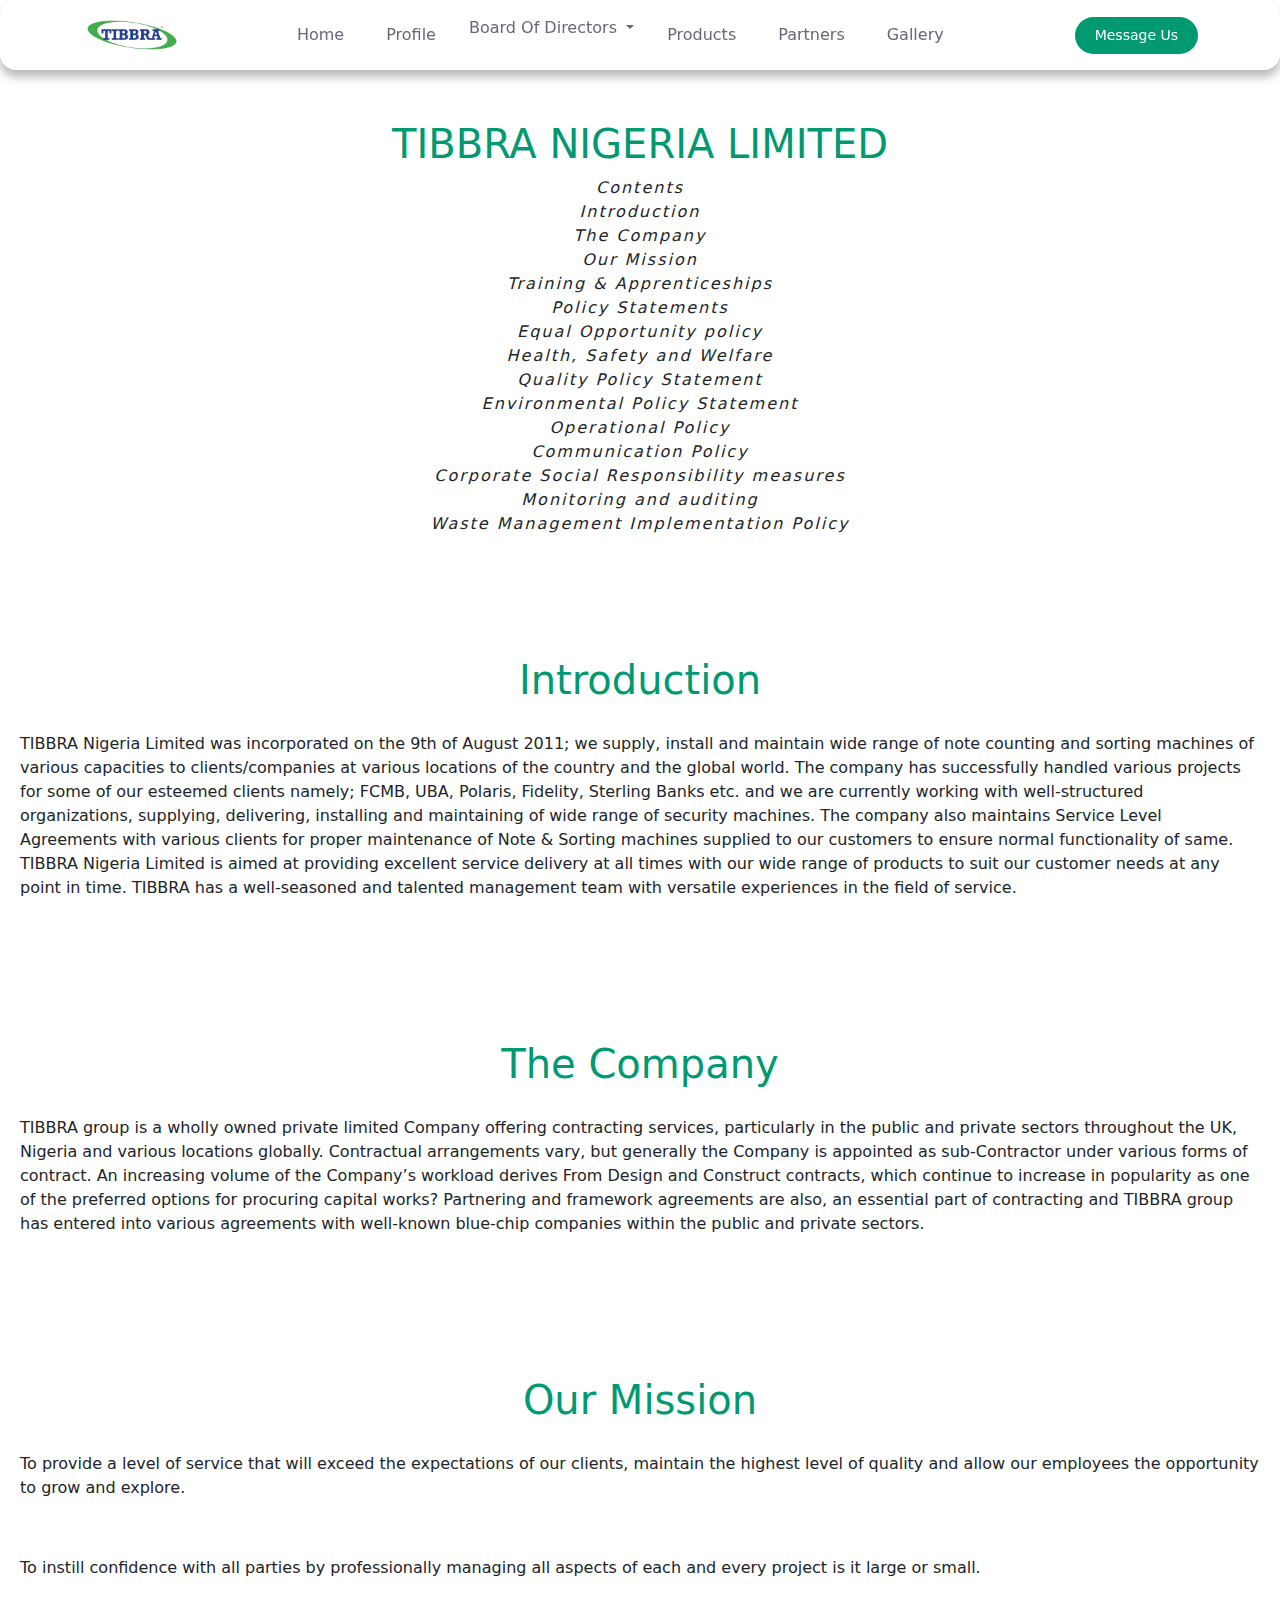
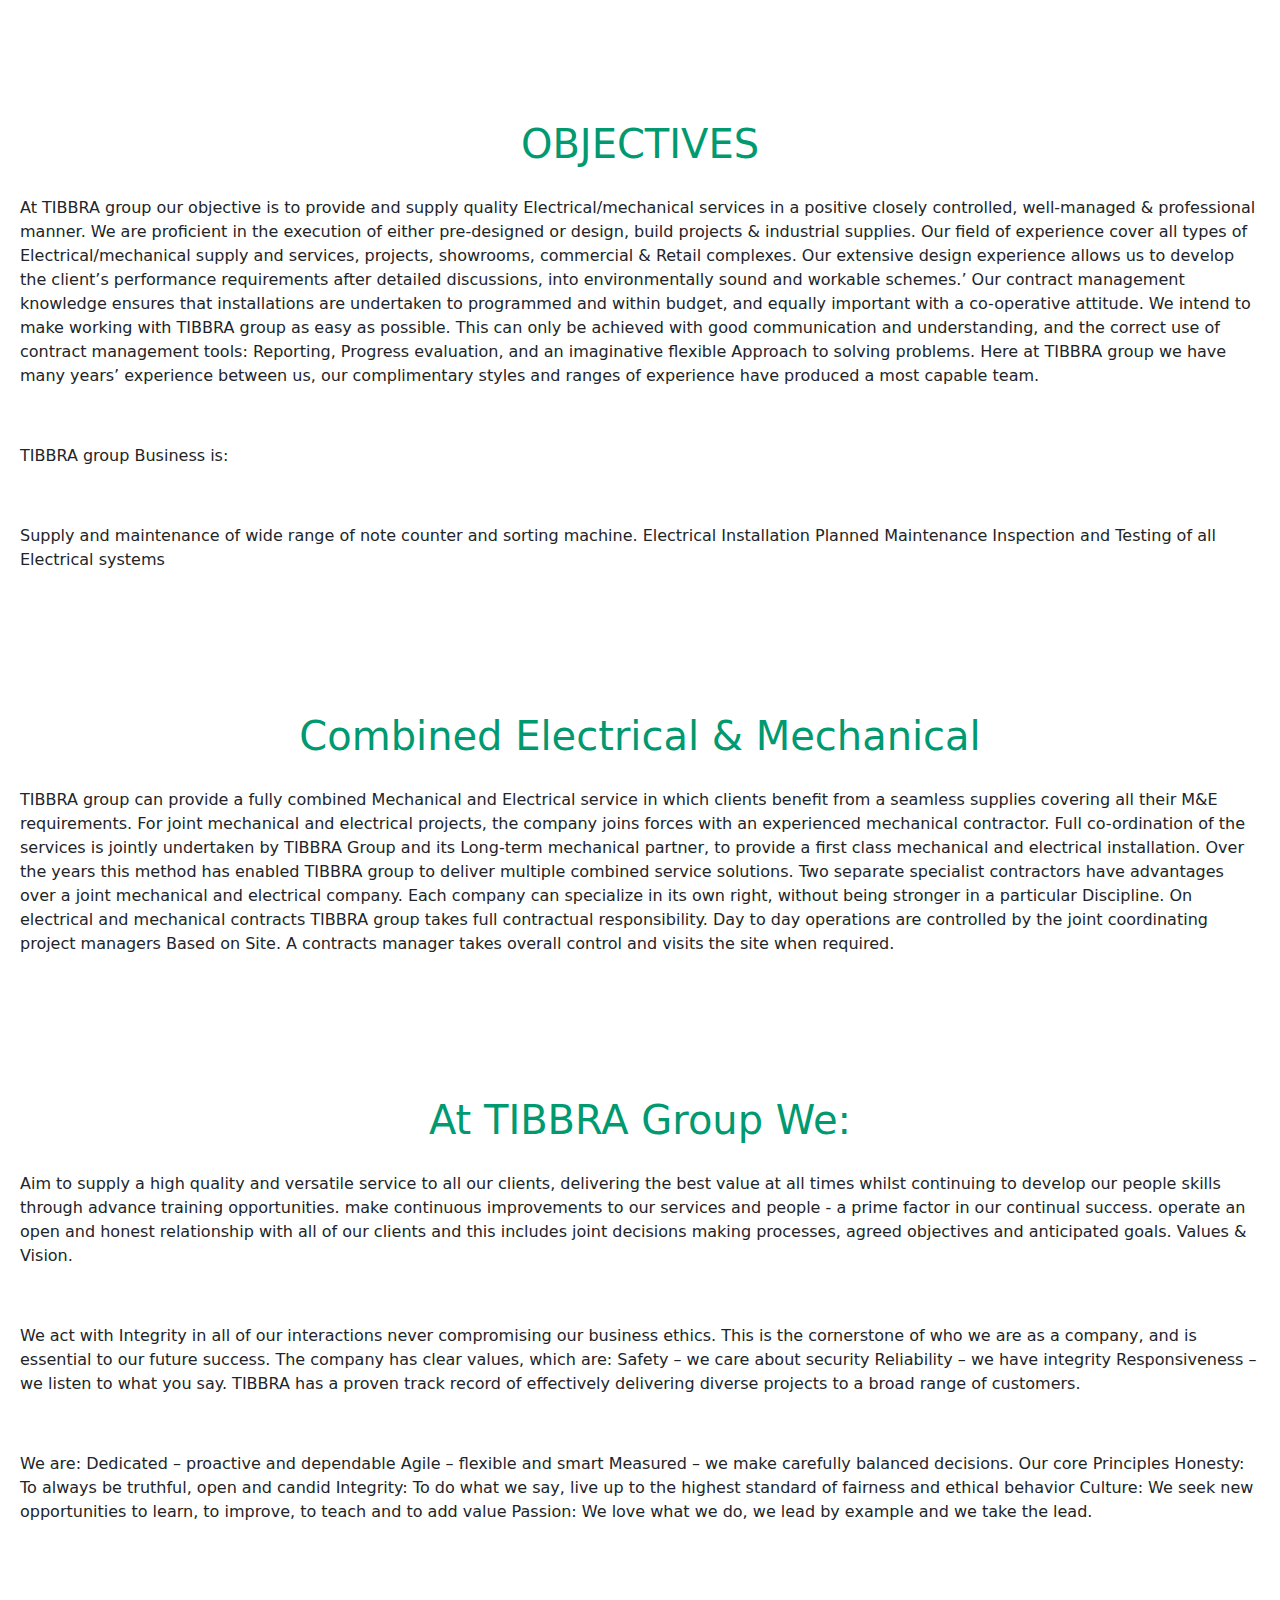
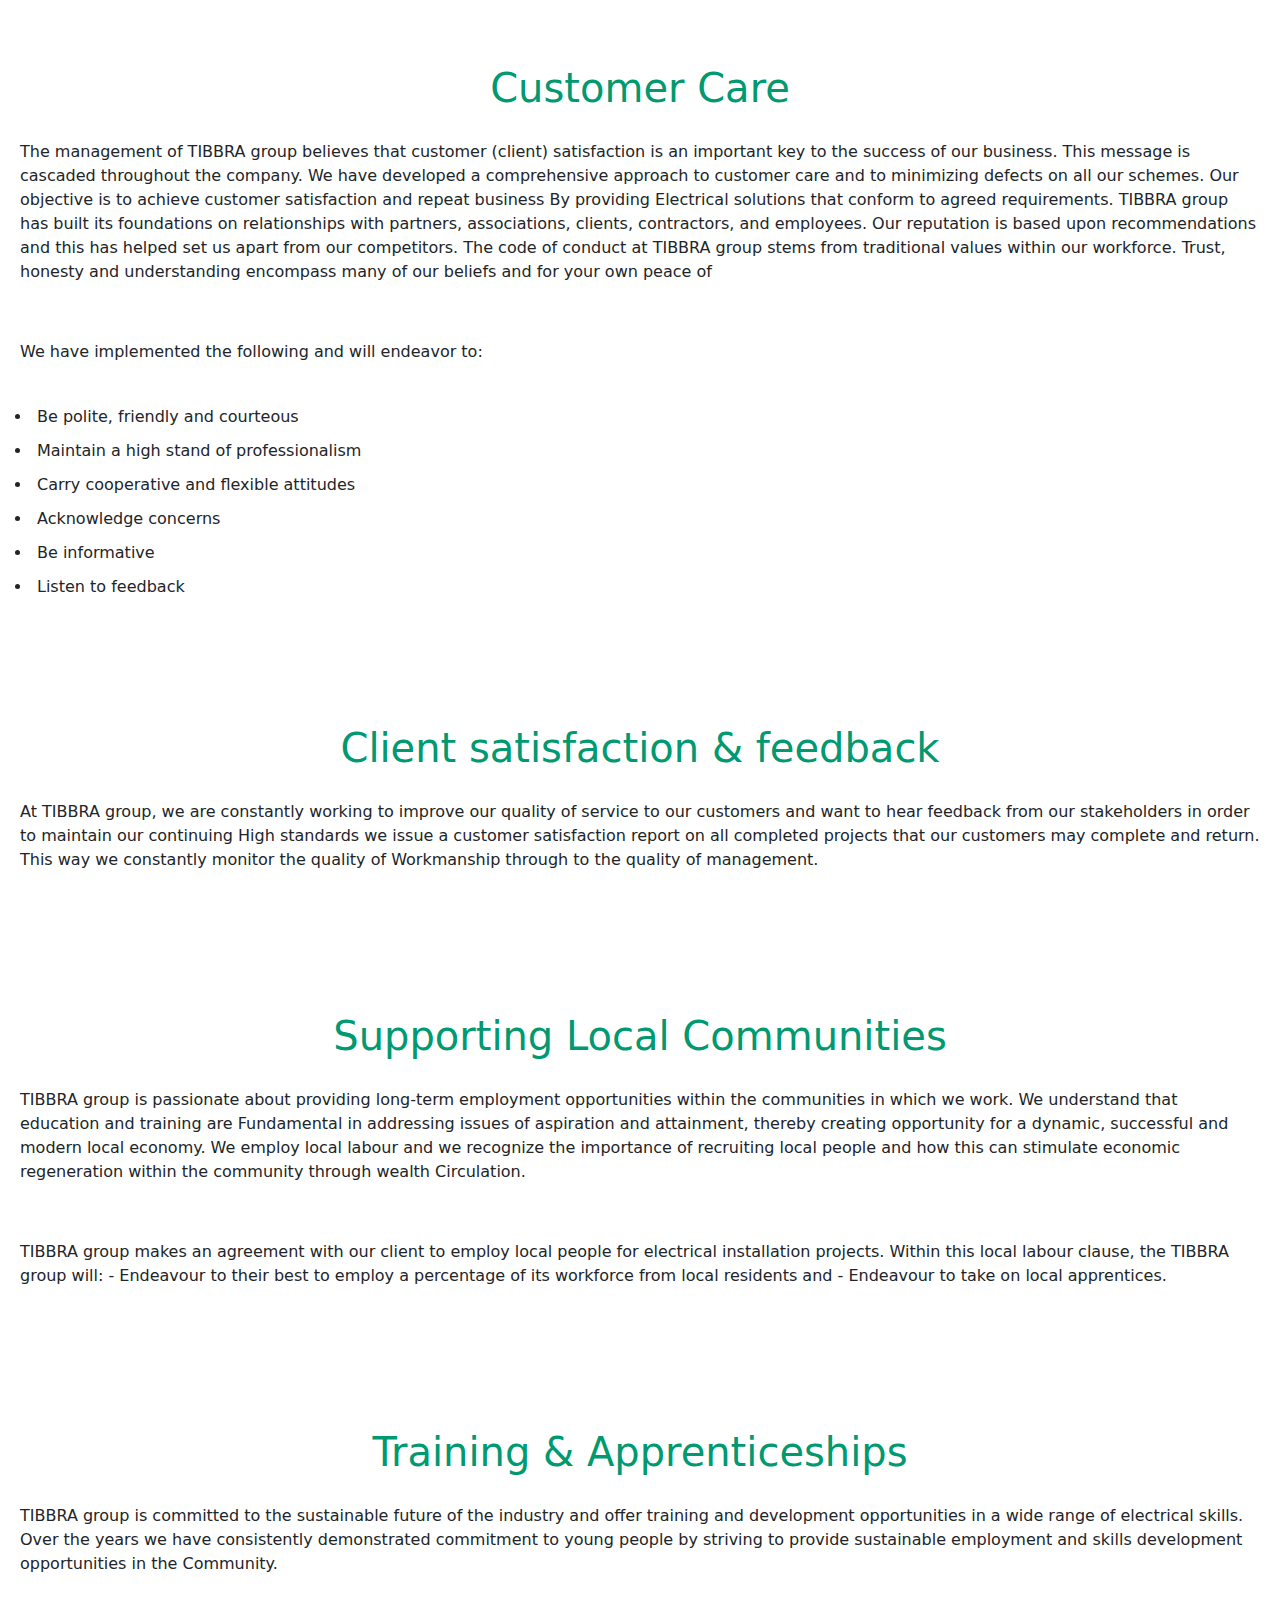
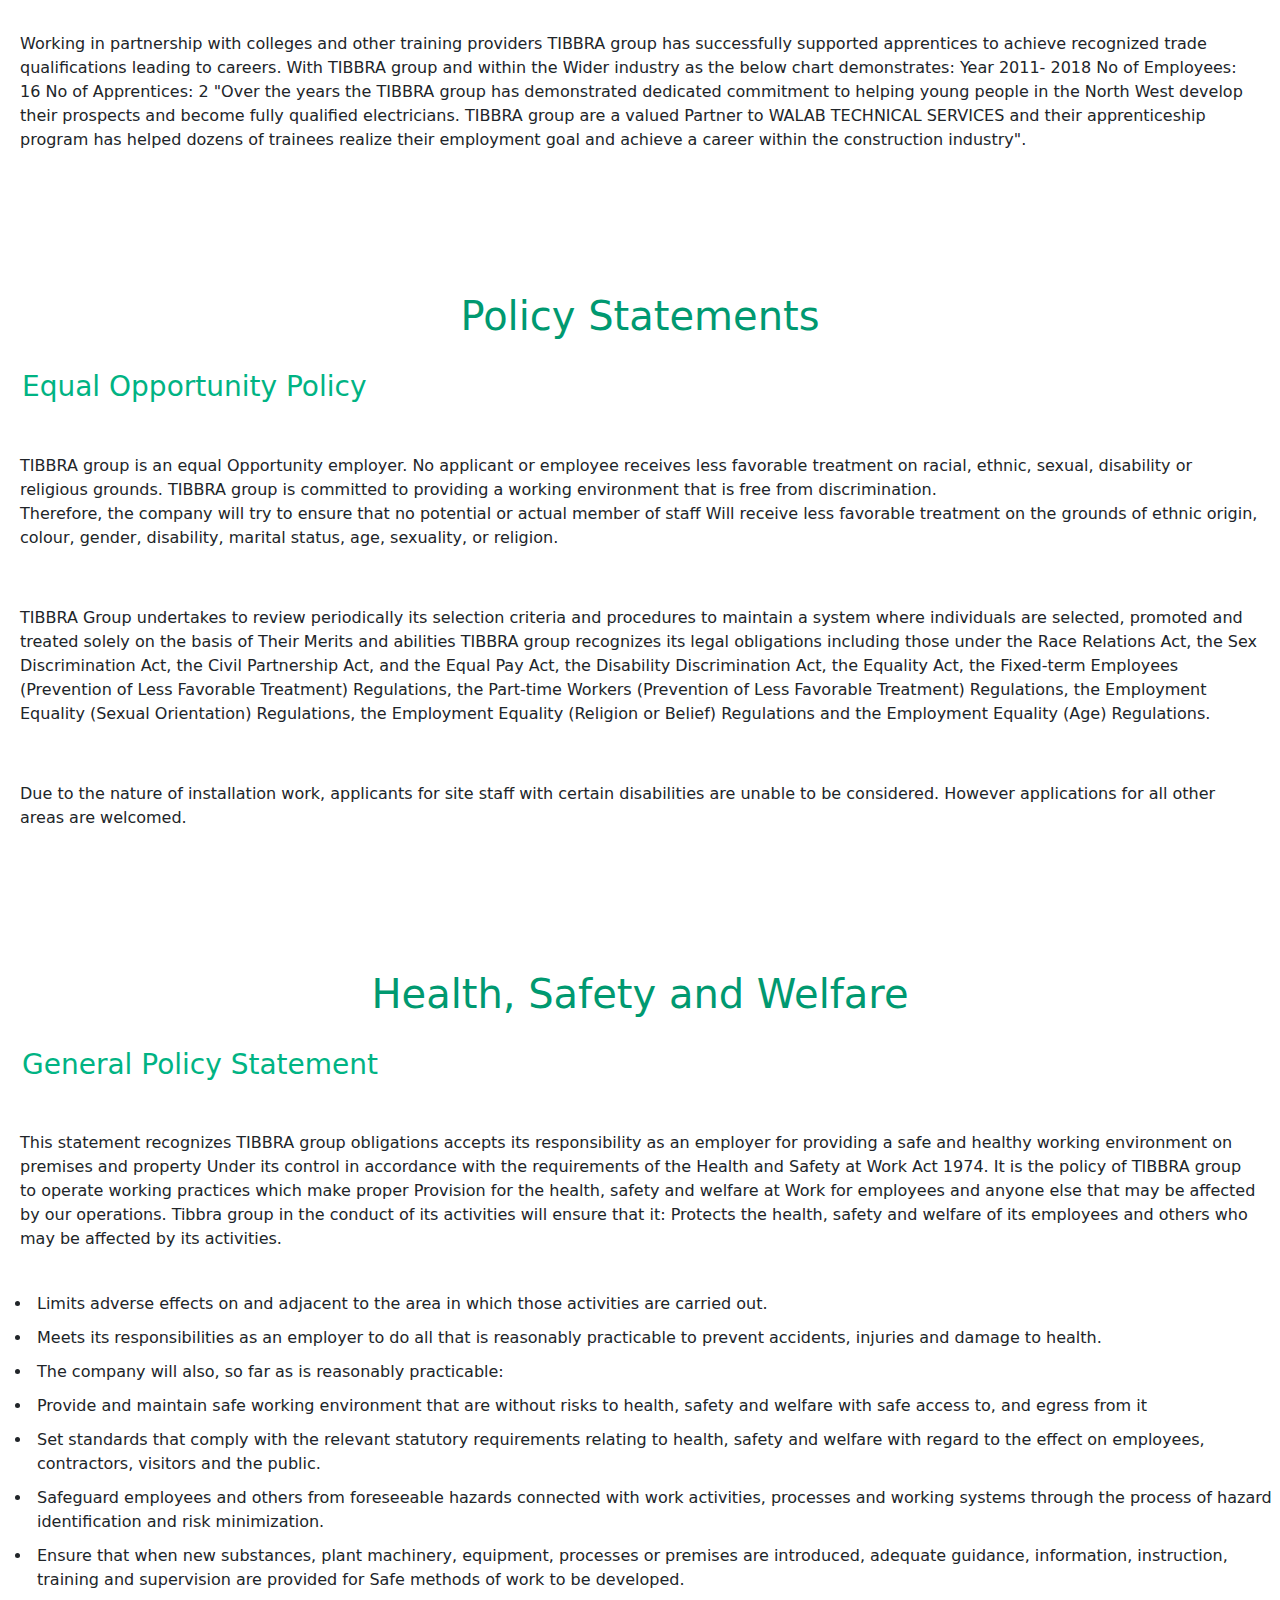
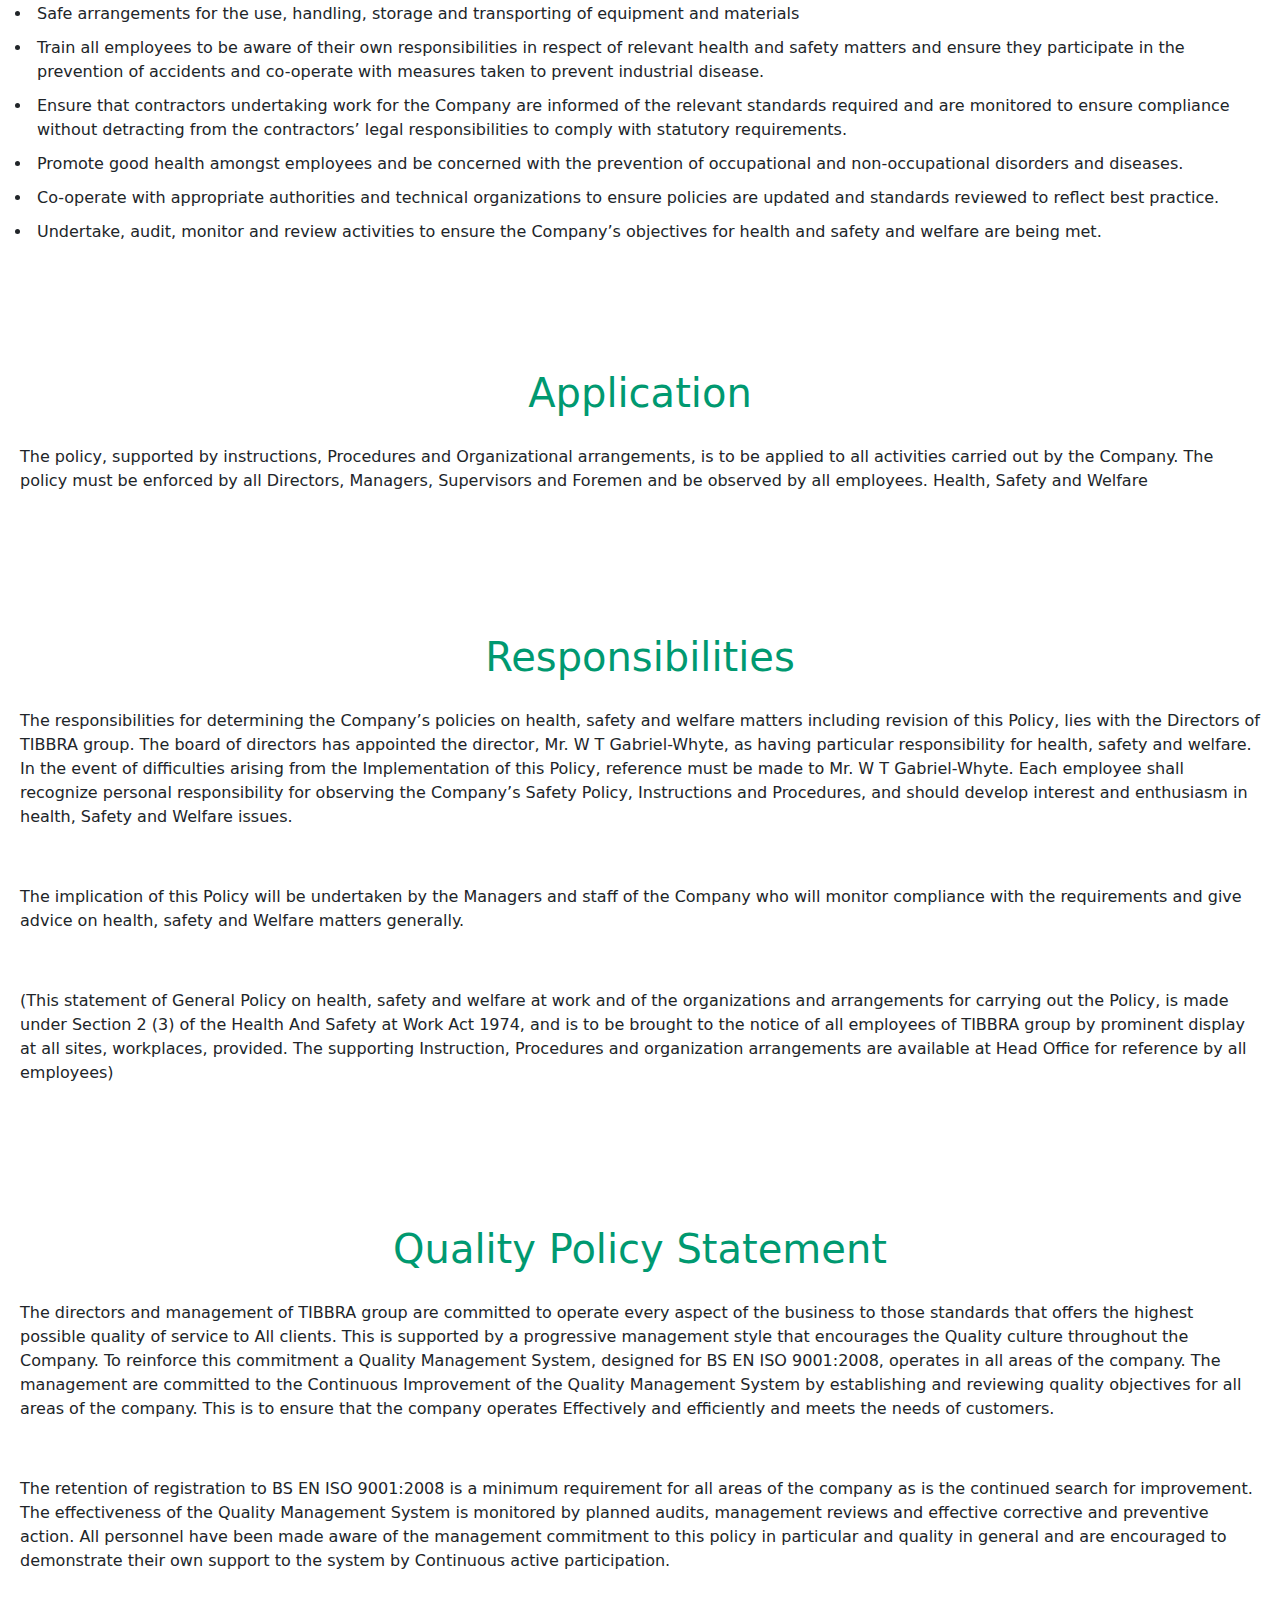
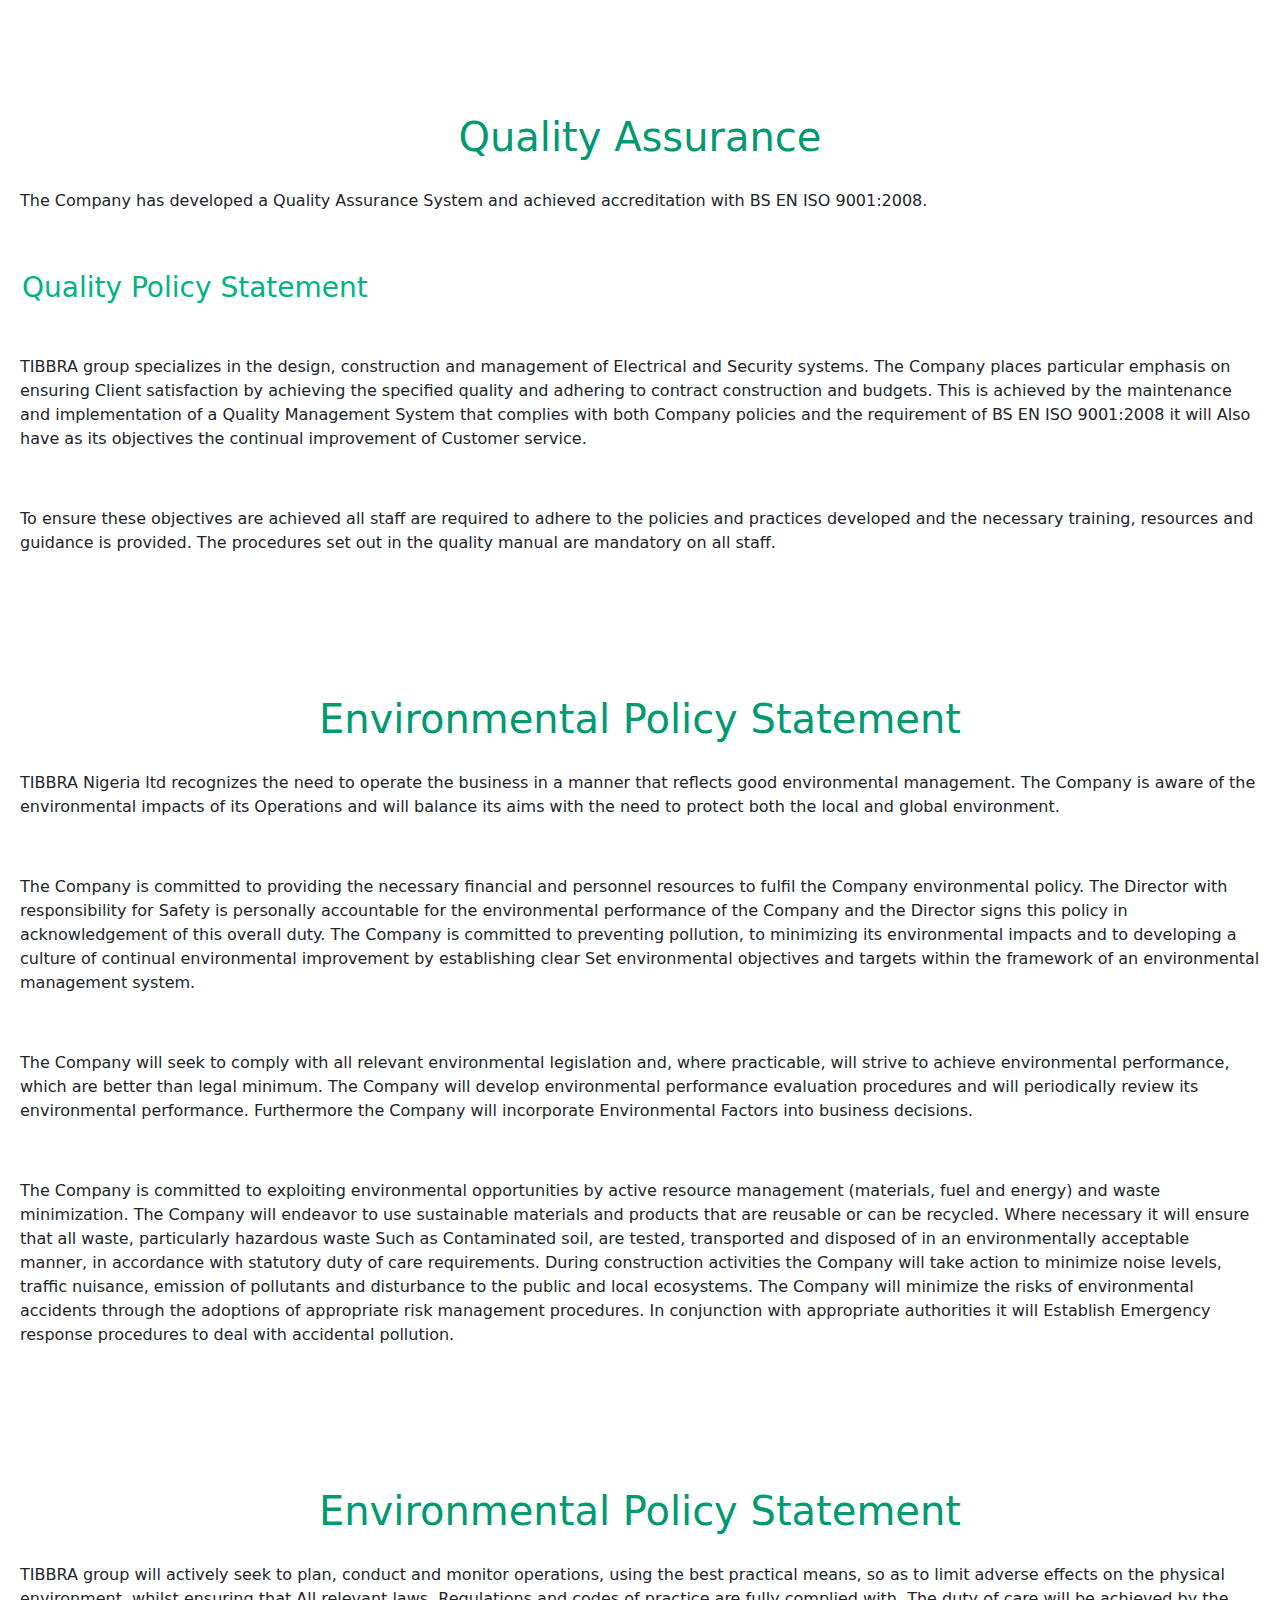
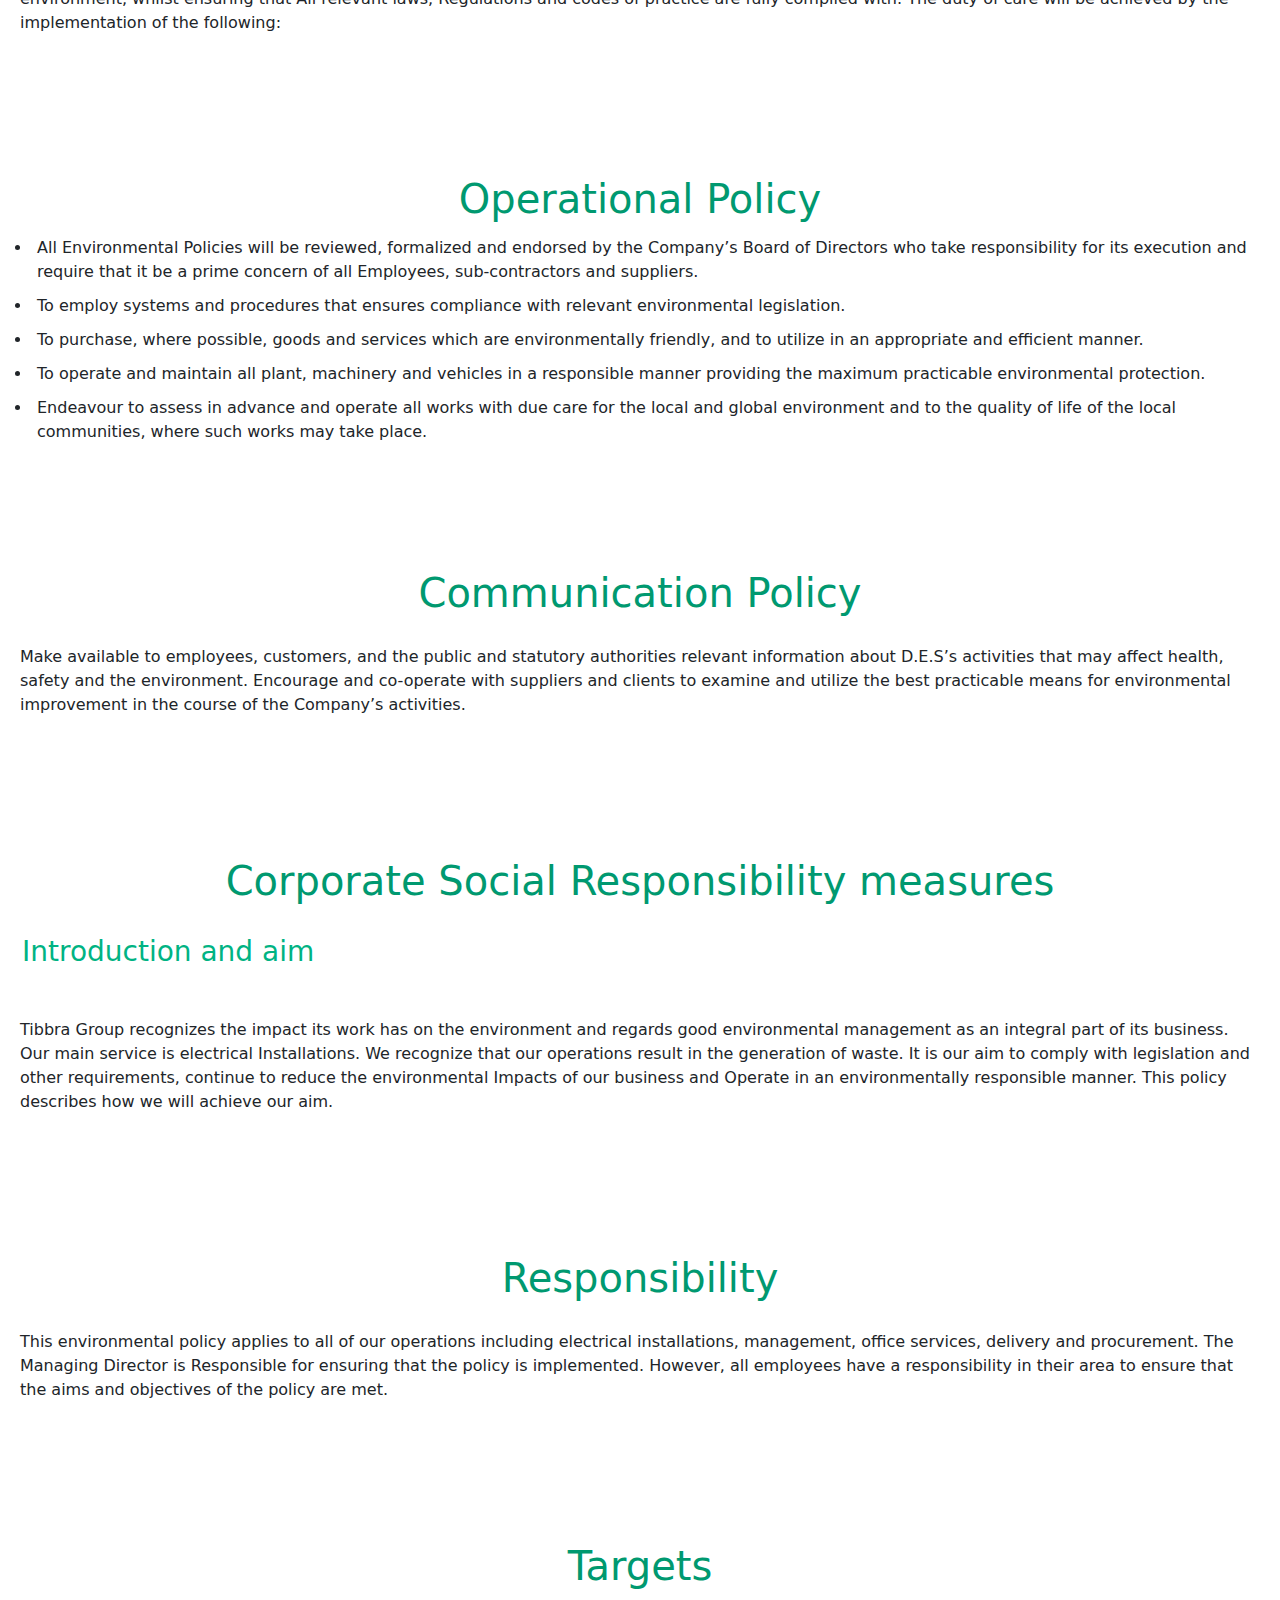
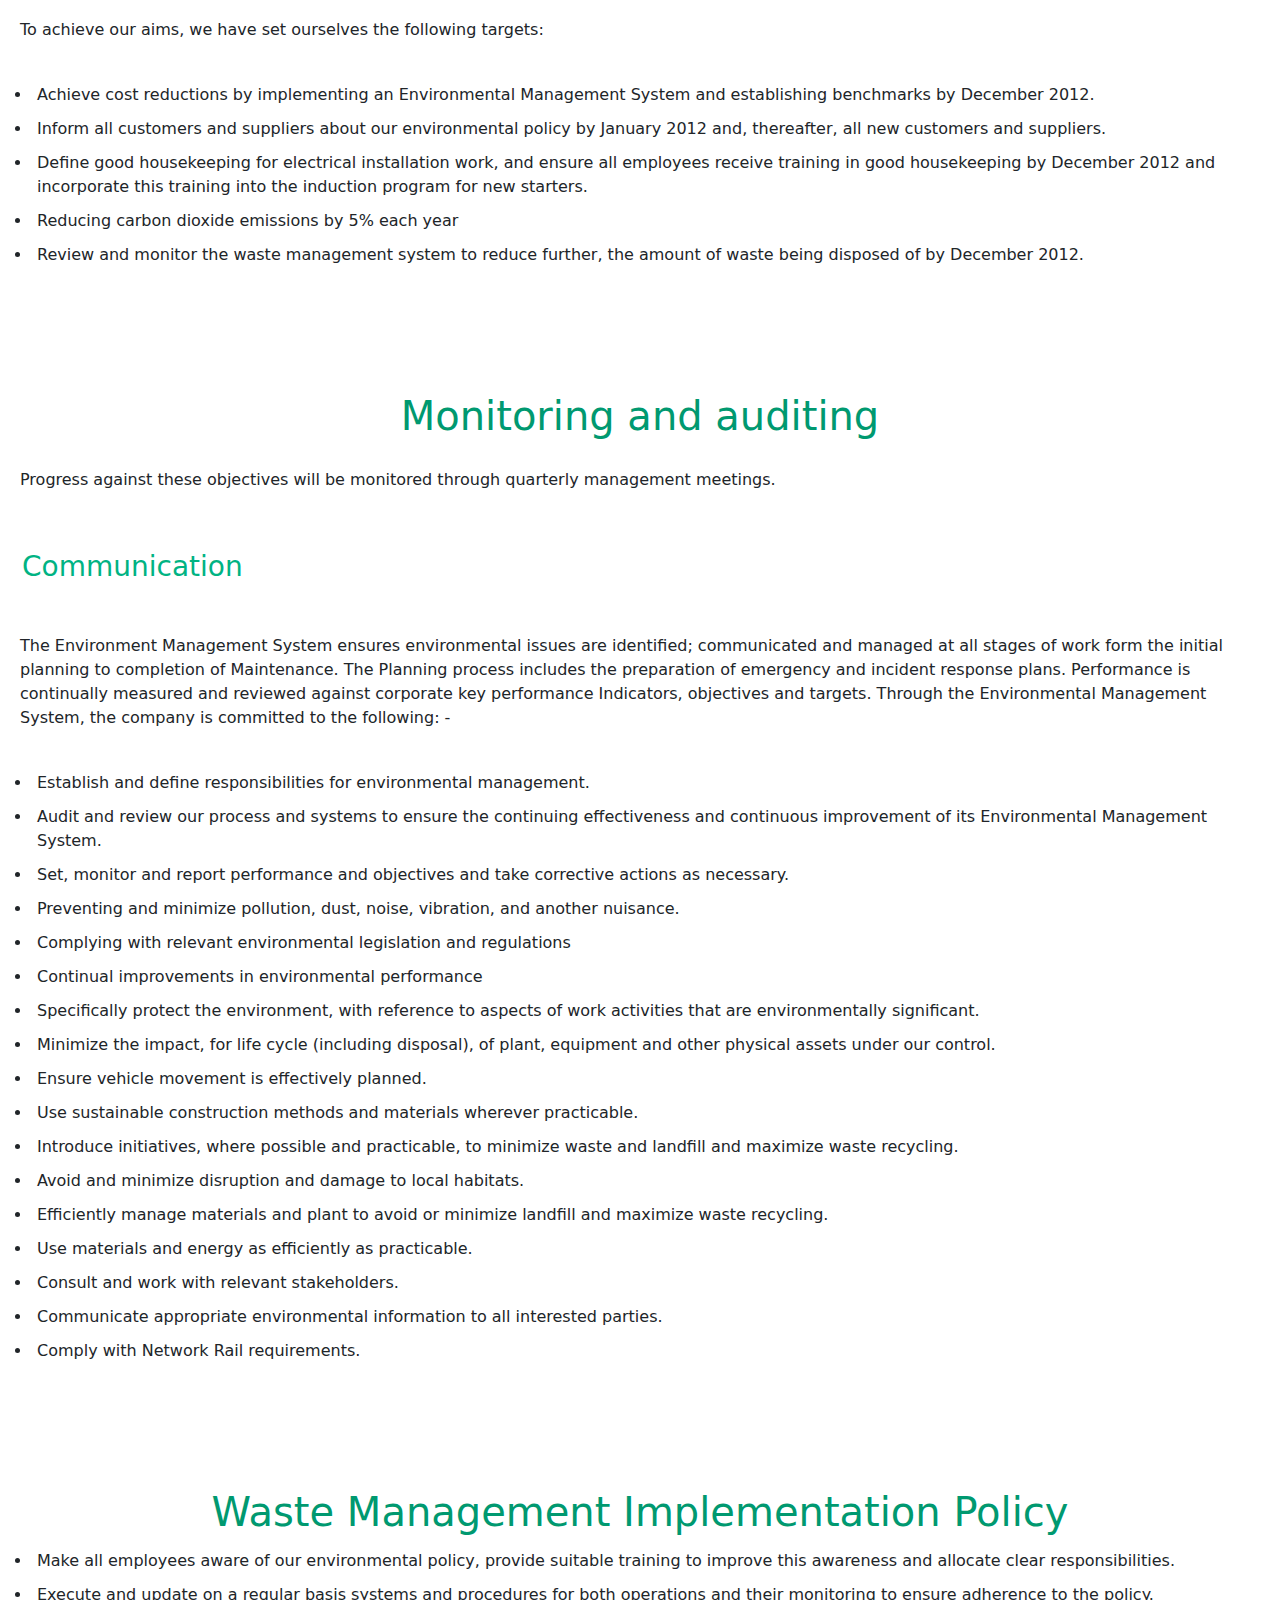
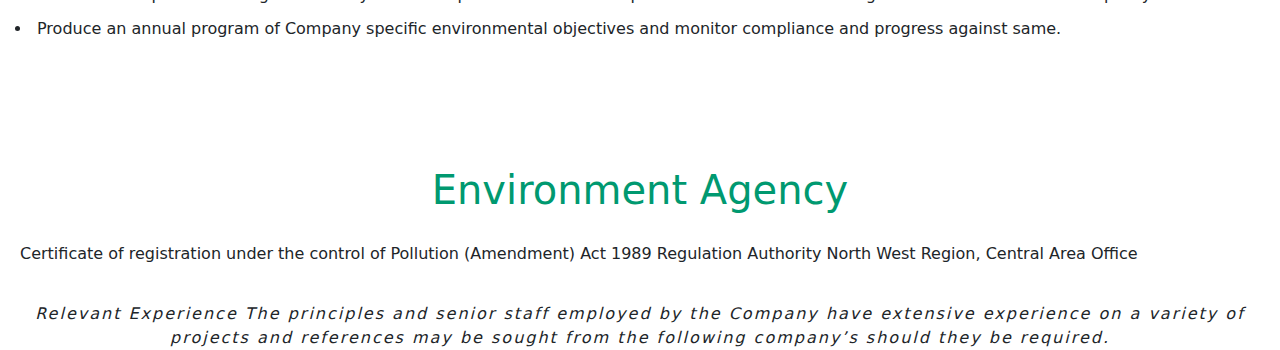
<file: introduction.html>
<!DOCTYPE html>
<html lang="en">
<head>
    <meta charset="UTF-8">
    <meta name="viewport" content="width=device-width, initial-scale=1.0">
    <title>TIBBRA</title>
    <!-- google font -->
    <style>
      @import url('https://fonts.googleapis.com/css2?family=Manrope:wght@501&display=swap');
    </style>
     <!-- favicon -->
    <head>
      <link rel="icon" type="image/jpg" href="tibbra.png">
    </head>
    <!-- css link -->
    <link href="style.css" rel="stylesheet">
    <!-- bootstrap cdn -->
    <link href="https://cdn.jsdelivr.net/npm/bootstrap@5.3.3/dist/css/bootstrap.min.css" rel="stylesheet"
      integrity="sha384-QWTKZyjpPEjISv5WaRU9OFeRpok6YctnYmDr5pNlyT2bRjXh0JMhjY6hW+ALEwIH" crossorigin="anonymous">
    <title>Tibbra Introduction</title>
</head>
<body>
    <style>
        h1{
            margin-top: 3em;
            color: #009970;
            text-align: center;
        }
        i{
          text-align: center;
          /* margin: 20px; */
          display: block;
          margin: auto;
         
          letter-spacing: 2px;
        }
        p{
            padding: 20px;
        }
        ul li{
            padding: 5px;
        }
        h3{
            padding: 22px;
            color: #00b383;

        }
    </style>

    <!-- navbar section -->

    <nav class="navbar navbar-expand-lg fixed-top" id="navbar">
        <div class="container">
          <a class="navbar-brand me-auto" href="index.html"><img src="tibbra.png"width="100px"></a>
          <div class="offcanvas offcanvas-end" tabindex="-1" id="offcanvasNavbar" aria-labelledby="offcanvasNavbarLabel">
            <div class="offcanvas-header">
              <h5 class="offcanvas-title" id="offcanvasNavbarLabel"><img src="tibbra.png"width="100px"></h5>
              <button type="button" class="btn-close" id="btn-close" data-bs-dismiss="offcanvas" aria-label="Close"></button>
            </div>
            <div class="offcanvas-body">
              <ul class="navbar-nav justify-content-center flex-grow-1 pe-3">
                <li class="nav-item">
                  <a class="nav-link mx-lg-2" id="nav-link"  aria-current="page" href="index.html">Home</a>
                </li>
                <li class="nav-item">
                  <a class="nav-link mx-lg-2" id="nav-link" href="#about">Profile</a>
                </li>
    
                <!-- <li class="nav-item">
                  <a class="nav-link mx-lg-2" id="nav-link" href="#bod">Board Of Directors</a>
                </li> -->
                <div class="dropdown">
                  <button class="btn btn-secondary dropdown-toggle" type="button" id="bod-btn" data-bs-toggle="dropdown" aria-expanded="false">
                   Board Of Directors
                  </button>
                  <ul class="dropdown-menu">
                    <li><a class="dropdown-item" href="index.html#bod">Management Team</a></li>
                    <li><a class="dropdown-item" href="introduction.html">Introduction</a></li>
                  </ul>
                </div>
    
                <li class="nav-item">
                  <a class="nav-link mx-lg-2" id="nav-link" href="index.html#product">Products</a>
                </li>
    
                <li class="nav-item">
                  <a class="nav-link mx-lg-2" id="nav-link" href="#partners">Partners</a>
                </li>
    
                <!-- <li class="nav-item">
                  <a class="nav-link mx-lg-2" id="nav-link" href="#contact">Contact</a>
                </li> -->
    
                <li class="nav-item">
                  <a class="nav-link mx-lg-2" id="nav-link" href="#gallery">Gallery</a>
                </li>
            </div>
          </div>
          <a href="#" class="login-button">Message Us</a>
          <button class="navbar-toggler" id="navbar-toggler-icon" type="button" data-bs-toggle="offcanvas" data-bs-target="#offcanvasNavbar"
            aria-controls="offcanvasNavbar" aria-label="Toggle navigation">
            <span class="navbar-toggler-icon"></span>
          </button>
        </div>
      </nav>
                                                                                                                       
    <h1>TIBBRA NIGERIA LIMITED </h1>
    <i style="font-weight: 500;">Contents </i>

   
    <i>Introduction</i>
    <i>The Company </i>
   <i> Our Mission</i>
    <i>Training & Apprenticeships</i>
    <i>Policy Statements</i>
    <i>Equal Opportunity policy</i>
    <i>Health, Safety and Welfare</i>
    <i>Quality Policy Statement</i>
    <i>Environmental Policy Statement</i>
    <i>Operational Policy</i>
    <i>Communication Policy</i>
    <i> Corporate Social Responsibility measures</i>
    <i>Monitoring and auditing</i>
    <i>Waste Management Implementation Policy</i>





<h1>Introduction</h1>

<p>TIBBRA Nigeria Limited was incorporated on the 9th of August 2011; we supply, install and maintain wide range of note counting and sorting machines of various capacities to clients/companies at various locations of the country and the global world.

The company has successfully handled various projects for some of our esteemed clients namely; FCMB, UBA, Polaris, Fidelity, Sterling Banks etc. and we are currently working with well-structured organizations, supplying, delivering, installing and maintaining of wide range of security machines.

The company also maintains Service Level Agreements with various clients for proper maintenance of Note & Sorting machines supplied to our customers to ensure normal functionality of same.

TIBBRA Nigeria Limited is aimed at providing excellent service delivery at all times with our wide range of products to suit our customer needs at any point in time.

TIBBRA has a well-seasoned and talented management team with versatile experiences in the field of service.</p>

<h1>The Company</h1>
<p>
    TIBBRA group is a wholly owned private limited Company offering contracting services, particularly in the public and private sectors throughout the UK, Nigeria and various locations globally.
    Contractual arrangements vary, but generally the Company is appointed as sub-Contractor under various forms of contract. An increasing volume of the Company’s workload derives
 From Design and Construct contracts, which continue to increase in popularity as one of the preferred options for procuring capital works? Partnering and framework agreements are 
 also, an essential part of contracting and TIBBRA group has entered into various agreements with well-known blue-chip companies within the public and private sectors.

</p> 

<h1> Our Mission</h1>

<p>To provide a level of service that will exceed the expectations of our clients, maintain the highest level of quality and allow our employees the opportunity to grow and explore.</p>
<p>To instill confidence with all parties by professionally managing all aspects of each and every project is it large or small.</p>


<h1>OBJECTIVES</h1>
 <p>At TIBBRA group our objective is to provide and supply quality Electrical/mechanical services in a positive closely controlled, well-managed & professional manner. We are proficient in the execution of either pre-designed or design, build projects & industrial supplies. Our field of experience cover all types of Electrical/mechanical supply and services, projects, showrooms, commercial & Retail complexes. Our extensive design experience allows us to develop the client’s performance requirements after detailed discussions, into environmentally sound and workable schemes.’
   Our contract management knowledge ensures that installations are undertaken to programmed and within budget, and equally important with a co-operative attitude. We intend to make working with TIBBRA group as easy as possible. This can only be achieved with good communication and understanding, and the correct use of contract management tools: Reporting, Progress evaluation, and an imaginative flexible Approach to solving problems.
    Here at TIBBRA group we have many years’ experience between us, our complimentary styles and ranges of experience have produced a most capable team.</p>



<p>TIBBRA group Business is:</p>

    <p>Supply and maintenance of wide range of note counter and sorting machine.
    Electrical Installation
    Planned Maintenance
    Inspection and Testing of all Electrical systems</p>






<h1>Combined Electrical & Mechanical</h1>
<P>
    TIBBRA group can provide a fully combined Mechanical and Electrical service in which clients benefit from a seamless supplies covering all their M&E requirements.
For joint mechanical and electrical projects, the company joins forces with an experienced mechanical contractor. Full co-ordination of the services is jointly undertaken by TIBBRA 
Group and its Long-term mechanical partner, to provide a first class mechanical and electrical installation.
Over the years this method has enabled TIBBRA group to deliver multiple combined service solutions. 
Two separate specialist contractors have advantages over a joint mechanical and electrical company. Each company can specialize in its own right, without being stronger in a particular
Discipline. On electrical and mechanical contracts TIBBRA group takes full contractual responsibility. Day to day operations are controlled by the joint coordinating project managers 
Based on Site. A contracts manager takes overall control and visits the site when required.
</P>



<h1>At TIBBRA Group We:</h1>
<p>Aim to supply a high quality and versatile service to all our clients, delivering the best value at all times whilst continuing to develop our people skills through advance training opportunities.
    make continuous improvements to our services and people - a prime factor in our continual success.
    operate an open and honest relationship with all of our clients and this includes joint decisions making processes, agreed objectives and anticipated goals.
    Values & Vision.</p>

<p>We act with Integrity in all of our interactions never compromising our business ethics. This is the cornerstone of who we are as a company, and is essential to our future success.
    The company has clear values, which are:
    Safety – we care about security 
    Reliability – we have integrity
    Responsiveness – we listen to what you say.
    TIBBRA has a proven track record of effectively delivering diverse projects to a broad range of customers.</p>

    <p>We are:
        Dedicated – proactive and dependable
        Agile – flexible and smart
        Measured – we make carefully balanced decisions.
        Our core Principles
        Honesty: To always be truthful, open and candid
        Integrity: To do what we say, live up to the highest standard of fairness and ethical behavior
        Culture: We seek new opportunities to learn, to improve, to teach and to add value
        Passion: We love what we do, we lead by example and we take the lead.</p>

        <h1>Customer Care</h1>
<p>         The management of TIBBRA group believes that customer (client) satisfaction is an important key to the success of our business. This message is cascaded throughout the company.
    We have developed a comprehensive approach to customer care and to minimizing defects on all our schemes. Our objective is to achieve customer satisfaction and repeat business 
    By providing Electrical solutions that conform to agreed requirements.
    TIBBRA group has built its foundations on relationships with partners, associations, clients, contractors, and employees. Our reputation is based upon recommendations and this has helped set us apart from our competitors.
    The code of conduct at TIBBRA group stems from traditional values within our workforce. Trust, honesty and understanding encompass many of our beliefs and for your own peace of 
</p>

<p>We have implemented the following and will endeavor to:</p>
<ul>

<li>Be polite, friendly and courteous</li>
<li>Maintain a high stand of professionalism</li>

<li>Carry cooperative and flexible attitudes</li>

<li>Acknowledge concerns </li>

<li>Be informative</li>
<li>Listen to feedback</li>
</ul>


<h1>Client satisfaction & feedback</h1>
<p>At TIBBRA group, we are constantly working to improve our quality of service to our customers and want to hear feedback from our stakeholders in order to maintain our continuing 
    High standards we issue a customer satisfaction report on all completed projects that our customers may complete and return. This way we constantly monitor the quality of 
    Workmanship through to the quality of management.</p>
<h1>Supporting Local Communities</h1>
<p>TIBBRA group is passionate about providing long-term employment opportunities within the communities in which we work. We understand that education and training are 
    Fundamental in addressing issues of aspiration and attainment, thereby creating opportunity for a dynamic, successful and modern local economy.
    We employ local labour and we recognize the importance of recruiting local people and how this can stimulate economic regeneration within the community through wealth 
    Circulation.</p>
<p>TIBBRA group makes an agreement with our client to employ local people for electrical installation projects. Within this local labour clause, the TIBBRA group   will:
    - Endeavour to their best to employ a percentage of its workforce from local residents and
    - Endeavour to take on local apprentices.</p>

<h1>Training & Apprenticeships</h1>
<p>TIBBRA group is committed to the sustainable future of the industry and offer training and development opportunities in a wide range of electrical skills.
    Over the years we have consistently demonstrated commitment to young people by striving to provide sustainable employment and skills development opportunities in the 
    Community.</p>
<P>Working in partnership with colleges and other training providers TIBBRA group has successfully supported apprentices to achieve recognized trade qualifications leading to careers.
    With TIBBRA group and within the Wider industry as the below chart demonstrates:
    Year 2011- 2018
    No of Employees:   16
    No of Apprentices: 2
    "Over the years the TIBBRA group has demonstrated dedicated commitment to helping young people in the North West develop their prospects and become fully qualified electricians. TIBBRA group are a valued Partner to WALAB TECHNICAL SERVICES and their apprenticeship program has helped dozens of trainees realize their employment goal and achieve a career within the construction industry".
    </P>


<h1> Policy Statements</h1>
<h3>Equal Opportunity Policy</h3>
<P>TIBBRA group is an equal Opportunity employer. No applicant or employee receives less favorable treatment on racial, ethnic, sexual, disability or religious grounds.
    TIBBRA group is committed to providing a working environment that is free from discrimination.<br> Therefore, the company will try to ensure that no potential or actual member of staff 
    Will receive less favorable treatment on the grounds of ethnic origin, colour, gender, disability, marital status, age, sexuality, or religion.</P>

    <p>TIBBRA Group undertakes to review periodically its selection criteria and procedures to maintain a system where individuals are selected, promoted and treated solely on the basis of 
    Their Merits and abilities TIBBRA group recognizes its legal obligations including those under the Race Relations Act, the Sex Discrimination Act, the Civil Partnership Act, and the Equal 
    Pay Act, the Disability Discrimination Act, the Equality Act, the Fixed-term Employees (Prevention of Less Favorable Treatment) Regulations, the Part-time Workers (Prevention of Less 
    Favorable Treatment) Regulations, the Employment Equality (Sexual Orientation) Regulations, the Employment Equality (Religion or Belief) Regulations and the Employment Equality 
    (Age) Regulations.</p>
    
    <p>
    Due to the nature of installation work, applicants for site staff with certain disabilities are unable to be considered. However applications for all other areas are welcomed.
    </P>

<h1> Health, Safety and Welfare</h1>
<h3>General Policy Statement</h3>
<p>This statement recognizes TIBBRA group obligations   accepts its responsibility as an employer for providing a safe and healthy working environment on premises and property 
    Under its control in accordance with the requirements of the Health and Safety at Work Act 1974. It is the policy of TIBBRA group to operate working practices which make proper 
    Provision for the health, safety and welfare at Work for employees and anyone else that may be affected by our operations. Tibbra group in the conduct of its activities will ensure that it:
    Protects the health, safety and welfare of its employees and others who may be affected by its activities.
</p>
    <ul>
        <li>Limits adverse effects on and adjacent to the area in which those activities are carried out.</li>
        <li>Meets its responsibilities as an employer to do all that is reasonably practicable to prevent accidents, injuries and damage to health.</li>
        <li>The company will also, so far as is reasonably practicable:</li>
        <li>Provide and maintain safe working environment that are without risks to health, safety and welfare with safe access to, and egress from it</li>
        <li>Set standards that comply with the relevant statutory requirements relating to health, safety and welfare with regard to the effect on employees, contractors, visitors and the public.</li>
        <li>Safeguard employees and others from foreseeable hazards connected with work activities, processes and working systems through the process of hazard identification and risk minimization.</li>
        <li>Ensure that when new substances, plant machinery, equipment, processes or premises are introduced, adequate guidance, information, instruction, training and supervision are provided for Safe methods of work to be developed.</li>
        <li>Safe arrangements for the use, handling, storage and transporting of equipment and materials</li>
        <li>Train all employees to be aware of their own responsibilities in respect of relevant health and safety matters and ensure they participate in the prevention of accidents and co-operate with measures taken to prevent industrial disease.</li>
        <li>Ensure that contractors undertaking work for the Company are informed of the relevant standards required and are monitored to ensure compliance without detracting from the contractors’ legal responsibilities to comply with statutory requirements.</li>
        <li>Promote good health amongst employees and be concerned with the prevention of occupational and non-occupational disorders and diseases.</li>
        <li>Co-operate with appropriate authorities and technical organizations to ensure policies are updated and standards reviewed to reflect best practice.</li>
        <li>Undertake, audit, monitor and review activities to ensure the Company’s objectives for health and safety and welfare are being met.</li>
    </ul>       



 <h1>Application</h1>
 <p>The policy, supported by instructions, Procedures and Organizational arrangements, is to be applied to all activities carried out by the Company.
 The policy must be enforced by all Directors, Managers, Supervisors and Foremen and be observed by all employees. Health, Safety and Welfare</p>

<h1>Responsibilities</h1>

<p>The responsibilities for determining the Company’s policies on health, safety and welfare matters including revision of this Policy, lies with the Directors of TIBBRA group.
The board of directors has appointed the director, Mr. W T Gabriel-Whyte, as having particular responsibility for health, safety and welfare. In the event of difficulties arising from the
Implementation of this Policy, reference must be made to Mr. W T Gabriel-Whyte.
Each employee shall recognize personal responsibility for observing the Company’s Safety Policy, Instructions and Procedures, and should develop interest and enthusiasm in health, 
Safety and Welfare issues.</p>

<p>The implication of this Policy will be undertaken by the Managers and staff of the Company who will monitor compliance with the requirements and give advice on health, safety and 
Welfare matters generally.</p>

<p>(This statement of General Policy on health, safety and welfare at work and of the organizations and arrangements for carrying out the Policy, is made under Section 2 (3) of the Health 
And Safety at Work Act 1974, and is to be brought to the notice of all employees of TIBBRA group by prominent display at all sites, workplaces, provided. The supporting Instruction, 
Procedures and organization arrangements are available at Head Office for reference by all employees)</p>


<h1>Quality Policy Statement</h1>
<p>The directors and management of TIBBRA group are committed to operate every aspect of the business to those standards that offers the highest possible quality of service to
All clients. This is supported by a progressive management style that encourages the Quality culture throughout the Company.
To reinforce this commitment a Quality Management System, designed for BS EN ISO 9001:2008, operates in all areas of the company. The management are committed to the 
Continuous Improvement of the Quality Management System by establishing and reviewing quality objectives for all areas of the company. This is to ensure that the company operates 
Effectively and efficiently and meets the needs of customers.</p>

<p>The retention of registration to BS EN ISO 9001:2008 is a minimum requirement for all areas of the company as is the continued search for improvement. The effectiveness of the 
Quality Management System is monitored by planned audits, management reviews and effective corrective and preventive action.
All personnel have been made aware of the management commitment to this policy in particular and quality in general and are encouraged to demonstrate their own support to the system by Continuous active participation.</p>

<h1>Quality Assurance</h1>

<p>The Company has developed a Quality Assurance System and achieved accreditation with BS EN ISO 9001:2008. </p>
<h3>Quality Policy Statement</h3>
<p>TIBBRA group specializes in the design, construction and management of Electrical and Security systems.
The Company places particular emphasis on ensuring Client satisfaction by achieving the specified quality and adhering to contract construction and budgets.
This is achieved by the maintenance and implementation of a Quality Management System that complies with both Company policies and the requirement of BS EN ISO 9001:2008 it will 
Also have as its objectives the continual improvement of Customer service.</p>

<p>To ensure these objectives are achieved all staff are required to adhere to the policies and practices developed and the necessary training, resources and guidance is provided.
The procedures set out in the quality manual are mandatory on all staff.</p>

<h1>Environmental Policy Statement</h1>

<p>TIBBRA Nigeria ltd recognizes the need to operate the business in a manner that reflects good environmental management. The Company is aware of the environmental impacts of its
Operations and will balance its aims with the need to protect both the local and global environment.</p>

<p>The Company is committed to providing the necessary financial and personnel resources to fulfil the Company environmental policy.
    The Director with responsibility for Safety is personally accountable for the environmental performance of the Company and the Director signs this policy in acknowledgement of this overall duty.
    The Company is committed to preventing pollution, to minimizing its environmental impacts and to developing a culture of continual environmental improvement by establishing clear 
    Set environmental objectives and targets within the framework of an environmental management system.</p>

<p>The Company will seek to comply with all relevant environmental legislation and, where practicable, will strive to achieve environmental performance, which are better than legal minimum.
    The Company will develop environmental performance evaluation procedures and will periodically review its environmental performance. Furthermore the Company will incorporate 
    Environmental Factors into business decisions.</p>

<p>The Company is committed to exploiting environmental opportunities by active resource management (materials, fuel and energy) and waste minimization.
    The Company will endeavor to use sustainable materials and products that are reusable or can be recycled. Where necessary it will ensure that all waste, particularly hazardous waste 
    Such as Contaminated soil, are tested, transported and disposed of in an environmentally acceptable manner, in accordance with statutory duty of care requirements.
    During construction activities the Company will take action to minimize noise levels, traffic nuisance, emission of pollutants and disturbance to the public and local ecosystems.
    The Company will minimize the risks of environmental accidents through the adoptions of appropriate risk management procedures. In conjunction with appropriate authorities it will 
    Establish Emergency response procedures to deal with accidental pollution.</p>

<h1>Environmental Policy Statement</h1>
<p>TIBBRA group will actively seek to plan, conduct and monitor operations, using the best practical means, so as to limit adverse effects on the physical environment, whilst ensuring that 
    All relevant laws, Regulations and codes of practice are fully complied with.
    The duty of care will be achieved by the implementation of the following:</p>

<h1>Operational Policy</h1>

    <ul>
        <li>All Environmental Policies will be reviewed, formalized and endorsed by the Company’s Board of Directors who take responsibility for its execution and require that it be a prime concern of all Employees, sub-contractors and suppliers.</li>
        <li>To employ systems and procedures that ensures compliance with relevant environmental legislation.</li>
        <li> To purchase, where possible, goods and services which are environmentally friendly, and to utilize in an appropriate and efficient manner.</li>
        <li>To operate and maintain all plant, machinery and vehicles in a responsible manner providing the maximum practicable environmental protection.</li>
        <li> Endeavour to assess in advance and operate all works with due care for the local and global environment and to the quality of life of the local communities, where such works may take place.</li>
    </ul>
<h1>Communication Policy</h1>

<p>Make available to employees, customers, and the public and statutory authorities relevant information about D.E.S’s activities that may affect health, safety and the environment.
    Encourage and co-operate with suppliers and clients to examine and utilize the best practicable means for environmental improvement in the course of the Company’s activities.</p>
<h1>Corporate Social Responsibility measures</h1>

<h3>Introduction and aim</h3>
<p>Tibbra Group recognizes the impact its work has on the environment and regards good environmental management as an integral part of its business. Our main service is electrical 
    Installations. We recognize that our operations result in the generation of waste. It is our aim to comply with legislation and other requirements, continue to reduce the environmental 
    Impacts of our business and Operate in an environmentally responsible manner. This policy describes how we will achieve our aim.</p>

    <h1>Responsibility</h1>

<p>This environmental policy applies to all of our operations including electrical installations, management, office services, delivery and procurement. The Managing Director is 
    Responsible for ensuring that the policy is implemented. However, all employees have a responsibility in their area to ensure that the aims and objectives of the policy are met.</p>


<h1>Targets</h1>
<p>To achieve our aims, we have set ourselves the following targets:</p>
<ul>
    <li>Achieve cost reductions by implementing an Environmental Management System and establishing benchmarks by December 2012.
    </li>
    <li> Inform all customers and suppliers about our environmental policy by January 2012 and, thereafter, all new customers and suppliers.
    </li>
    <li> Define good housekeeping for electrical installation work, and ensure all employees receive training in good housekeeping by December 2012 and incorporate this training into the induction program for new starters.
    </li>
    <li>Reducing carbon dioxide emissions by 5% each year
    </li>
    <li> Review and monitor the waste management system to reduce further, the amount of waste being disposed of by December 2012.
    </li>
</ul>


<h1> Monitoring and auditing  </h1> 
<p>Progress against these objectives will be monitored through quarterly management meetings.</p>

<h3>Communication</h3>
<p>The Environment Management System ensures environmental issues are identified; communicated and managed at all stages of work form the initial planning to completion of 
    Maintenance. The Planning process includes the preparation of emergency and incident response plans. Performance is continually measured and reviewed against corporate key 
     performance Indicators, objectives and targets. Through the Environmental Management System, the company is committed to the following: -</p>

    <ul>
        <li>Establish and define responsibilities for environmental management.</li>
        <li>Audit and review our process and systems to ensure the continuing effectiveness and continuous improvement of its Environmental Management System.
        </li>
        <li>Set, monitor and report performance and objectives and take corrective actions as necessary.
        </li>
        <li>Preventing and minimize pollution, dust, noise, vibration, and another nuisance.
        </li>
        <li>Complying with relevant environmental legislation and regulations
        </li>
        <li>Continual improvements in environmental performance
        </li>
        <li> Specifically protect the environment, with reference to aspects of work activities that are environmentally significant.
        </li>
        <li>Minimize the impact, for life cycle (including disposal), of plant, equipment and other physical assets under our control.
        </li>
        <li>Ensure vehicle movement is effectively planned.
        </li>
        <li>Use sustainable construction methods and materials wherever practicable.
        </li>
        <li>Introduce initiatives, where possible and practicable, to minimize waste and landfill and maximize waste recycling.
        </li>
        <li>Avoid and minimize disruption and damage to local habitats.
        </li>
        <li>Efficiently manage materials and plant to avoid or minimize landfill and maximize waste recycling.
        </li>
        <li>Use materials and energy as efficiently as practicable.
        </li>
        <li> Consult and work with relevant stakeholders.
        </li>
        <li> Communicate appropriate environmental information to all interested parties.
        </li>
        <li>Comply with Network Rail requirements.</li>
    </ul>

<h1>Waste Management Implementation Policy</h1>
     <ul>
            <li>Make all employees aware of our environmental policy, provide suitable training to improve this awareness and allocate clear responsibilities.
            </li>
            <li>Execute and update on a regular basis systems and procedures for both operations and their monitoring to ensure adherence to the policy.
            </li>
            <li>Produce an annual program of Company specific environmental objectives and monitor compliance and progress against same.
            </li>
     </ul>

<h1>Environment Agency</h1>

<p>Certificate of registration under the control of Pollution (Amendment) Act 1989
    Regulation Authority North West Region, Central Area Office</p>


<i>Relevant Experience
    The principles and senior staff employed by the Company have extensive experience on a variety of projects and references may be sought from the following company’s should they be required.
    </i>




 
<script src="https://cdn.jsdelivr.net/npm/bootstrap@5.3.3/dist/js/bootstrap.bundle.min.js"
integrity="sha384-YvpcrYf0tY3lHB60NNkmXc5s9fDVZLESaAA55NDzOxhy9GkcIdslK1eN7N6jIeHz"
crossorigin="anonymous"></script>
</body>
</html>
</file>
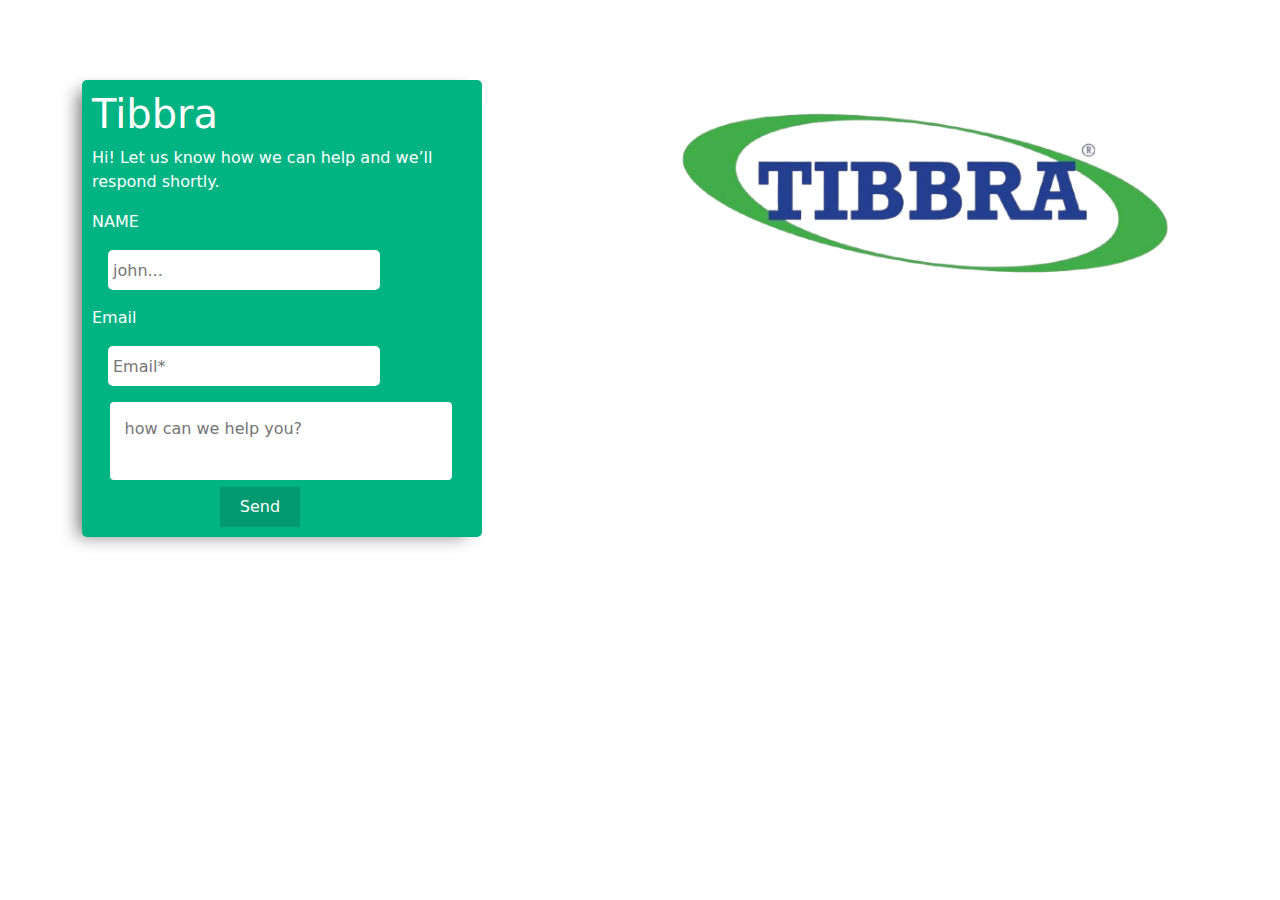
<file: messagepage.html>
<!DOCTYPE html>
<html lang="en">
<head>
    <meta charset="UTF-8">
    <meta name="viewport" content="width=device-width, initial-scale=1.0">
    <title>message page</title>
    <!-- google font -->
    <style>
      @import url('https://fonts.googleapis.com/css2?family=Manrope:wght@501&display=swap');
    </style>
     <!-- favicon -->
    <head>
      <link rel="icon" type="image/jpg" href="tibbra.png">
    </head>
    <!-- bootstrap cdn -->
    <link href="https://cdn.jsdelivr.net/npm/bootstrap@5.3.3/dist/css/bootstrap.min.css" rel="stylesheet"
      integrity="sha384-QWTKZyjpPEjISv5WaRU9OFeRpok6YctnYmDr5pNlyT2bRjXh0JMhjY6hW+ALEwIH" crossorigin="anonymous">
  
</head>
<body>

            <style>
.msg-form-body{
    /* position: absolute;
    left: 30em;
    top: 5em; */
    background-color: #00b383;
    display: block;
    margin-top: 5em; 
    /* margin-left: 20em;                */
    color: #fff;
    width: 25rem;
    height: auto;
    padding: 10px;
    border-radius: 5px;
    box-shadow: -10px 5px 16px -6px rgba(0,0,0,0.53);
    -webkit-box-shadow: -10px 5px 16px -6px rgba(0,0,0,0.53);
    -moz-box-shadow: -10px 5px 16px -6px rgba(0,0,0,0.53);

}
.msg-form-body input{
    outline: none;
    text-indent: 3px;
    border-radius: 5px;
    height: 40px;
    width: 17rem;
    border: none;
    margin: 1rem;
}
.msg-form-body form label{
    display: block;
    text-align:left;
}
.msg-form-body textarea{
  width: 90%;
  height: auto;
  padding: 15px;
  box-sizing: border-box;
  border: none;
  border-radius: 4px;
  resize: none;
  margin-left: 1.1rem;
}
.msg-form-body textarea:focus{
    outline: none;
}
.msg-form-body button{
    background-color: #009970;
    color: #fff;
    border: 2px;
    width: 5rem;
    padding: 0.5rem;
    margin-left: 8rem;
}

</style>
            <div class="container">
                <div class="row">
                    <div class="col-sm-6">
                        <div class="msg-form-body" id="msg-form-body">
                            <h1>Tibbra</h1>
                            <P>Hi! Let us know how we can help and we’ll respond shortly.</P>
                            <form method="post" action="tibbrang@gmail.com">
                              <label for="name">NAME</label>
                              <input type="text" name="" id="" placeholder="john..." required>
                        
                              <label for="name">Email</label>
                              <input type="text" id="" placeholder="Email*" required>
                        
                              <textarea placeholder="how can we help you?" required></textarea>
                              <button type="submit">Send</button>
                            </form>
                        </div>
                    </div>
                    <div class="col-sm-6">
                        <img src="tibbra.png" class="img-fluid">
                    </div>
                </div>
            </div>
            <script src="https://cdn.jsdelivr.net/npm/bootstrap@5.3.3/dist/js/bootstrap.bundle.min.js"
            integrity="sha384-YvpcrYf0tY3lHB60NNkmXc5s9fDVZLESaAA55NDzOxhy9GkcIdslK1eN7N6jIeHz"
            crossorigin="anonymous"></script>
</body>
</html>
</file>
<file: style.css>
body {
    font-family: "Lato", sans-serif;
    }
/* navbar */
#navbar{
    background-color: #fff;
    height: 70px;
    box-shadow: 0px 7px 10px 0px rgba(0,0,0,0.28);
    -webkit-box-shadow: 0px 7px 10px 0px rgba(0,0,0,0.28);
    -moz-box-shadow: 0px 7px 10px 0px rgba(0,0,0,0.28);
    border-radius: 16px;
    padding: 0.2rem;
    position: fixed;
    width: 100%; 
    transition: top 0.3s;
}
#navbar #bod-btn{
    color: #666777;
    font-weight: 500;
    border: none;
    position: relative;
    background: none;
}
#navbar #bod-btn::before{
    content: "";
    position: absolute;
    bottom: 0;
    left: 50%;
    transform: translateX(-50%);
    width: 100%;
    height: 2px;
    background-color: #009970;
    visibility: hidden;
    transition: 0.3s ease-in-out;
}
#navbar #bod-btn:hover::before{
    visibility: visible;
    
}
.login-button{
    background-color: #009970;
    color: #fff;
    font-size: 14px;
    padding: 8px 20px;
    border-radius: 50px;
    text-decoration: none;
    transition: 0.3s background-color;
}
.login-button:hover{
    background-color: #00b383;
}
#navbar-toggler-icon{
    border: none;
    font-size: 1.25rem;
 }
 #navbar-toggler-icon:focus, #btn-close:focus{
    box-shadow: none;
    outline: none;
 }
#nav-link{
    color: #666777;
    font-weight: 500;
    position: relative;
}
#nav-link-active{
    color: #000;
    font-weight: 500;
    position: relative;
}
@media  (min-width: 991px){
    #nav-link:hover{
        color: #000;
    }
    #nav-link-active::before{
        content: "";
        position: absolute;
        bottom: 0;
        left: 50%;
        transform: translateX(-50%);
        width: 100%;
        height: 2px;
        background-color: #009970;
        visibility: visible;
        transition: 0.3s ease-in-out;
    
    }
    #nav-link::before{
        content: "";
        position: absolute;
        bottom: 0;
        left: 50%;
        transform: translateX(-50%);
        width: 0;
        height: 2px;
        background-color: #009970;
        visibility: hidden;
        transition: 0.3s ease-in-out;
    }
    #nav-link:hover::before{
        width: 100%;
        visibility: visible;
    } 
}
/* end navbar */


 #hero-img {
    display: block;
    margin: auto;
    position: relative;
    top: 40px;  
 }
 #hero-text p{
    color: #000;
    text-transform: capitalize;
    font-weight: 500;
    font-size: 30px;
    text-align: center;
 }
#hero-text h1{
    color: #fff;
    margin-top: 10rem;
    position: relative;
    font-weight: 500;
    font-size: 2.5rem;
    letter-spacing: 0.1rem;
    text-transform: capitalize;
}
/* message button */
.msg-form-body{
    background-color: #00b383;
    color: #fff;
    width: 20rem;
    height: auto;
    position: fixed;
    right: 2em;
    top: 5.5em;
    padding: 10px;
    border-radius: 5px;
    box-shadow: -10px 5px 16px -6px rgba(0,0,0,0.53);
    -webkit-box-shadow: -10px 5px 16px -6px rgba(0,0,0,0.53);
    -moz-box-shadow: -10px 5px 16px -6px rgba(0,0,0,0.53);
    z-index: 999;
    visibility: hidden;
    /* transition: 0.2s ease-in-out; */
}
.msg-form-body input{
    outline: none;
    text-indent: 3px;
    border-radius: 5px;
    height: 40px;
    width: 17rem;
    border: none;
    margin: 1rem;
}
.msg-form-body form label{
    display: block;
    text-align:left;
}
.msg-form-body textarea{
  width: 90%;
  height: auto;
  padding: 15px;
  box-sizing: border-box;
  border: none;
  border-radius: 4px;
  resize: none;
  margin-left: 1.1rem;
}
.msg-form-body textarea:focus{
    outline: none;
}
.msg-form-body button{
    background-color: #009970;
    color: #fff;
    border: 2px;
    width: 5rem;
    padding: 0.5rem;
    margin-left: 8rem;
}




#hero-text h3{
    color: #fff;
    margin-top: 5rem;
    font-weight: 300;
    font-size: 1.5rem;
    letter-spacing: 0;
    text-transform: capitalize;
}

#learn-more-btn{
    margin: 5rem 0 0 0rem;
    background-color: #009970;
    color: #fff;
    padding: 1rem;
}
#learn-more-btn:hover{
    background-color: #00b383;
}

section.about h1{
    color: #111010;
    text-transform: capitalize;
    text-align: center;
}
section.about{
    margin-top: 5rem;
}
section.about h1{
    text-transform: capitalize;
    color: #009970;
}
section.about p{
    color: #000;
    margin-top: 2rem;
    text-align: center;
    font-size: 18px;
}
/* profile style begin */
section.profile h1{
    margin-top: 5rem;
    color: #009970;
    
}
section.profile p{
    color: #000;
    text-transform: capitalize;
    margin-top: 4rem;
}
/* profile style end */
/* gallery style begin */
section.gallery{
    margin-top: 5rem;
    color: #009970;
    text-transform: capitalize;
}
section.gallery img{
    border-radius: 5px;
    padding: 8px;
    margin-top: 3rem;
}
/* gallery style end */
/* board of directore style begin */
section.bod{
    /* margin: 3rem 0 2rem 1rem; */
    color: #009970;
}
section.bod h1{
    margin: 2rem 0 2rem 0;
    text-transform: capitalize;
    color: #009970;
}
section.bod .card{
    margin: 2rem;
    border-radius: 3em;
    box-shadow: 0 5px 10px rgba(0, 0, 0, .2);

}
section.bod .card h5{
    font-size: 15px;
    text-align: center;
    font-weight: 790;
}
section.bod .card p{
    font-size: 15px;
}
section.bod .card img{
   border-radius: 10px;
}
section.bod #bod-card .card{
    border-radius: 10px;
}
/* board of director end */

/* management style begin */

section#management h1{
    text-align: center;
    color: #009970;
    margin-top: 5rem;
    margin-bottom: 2em;
}


section.management .card-img-top{
    width: 65%;
    border-radius: 50%;
    margin: 0 auto;
    box-shadow: 0 0 10px rgba(0, 0, 0, .2);
}
section.management .card{
    padding: 1.5em .5em .5em;
    /* align-items: center; */
    border-radius: 2em;
    box-shadow: 0 5px 10px rgba(0, 0, 0, .2);
    /* margin-top: 2rem; */
    margin-left: 2rem;
    margin-bottom: 1rem;
}
section.management .card-title{
    font-weight: bold;
    font-size: 1.5em;
    text-align: center;
}
section.management .btn-primary{
    border-radius: 2em;
    padding: .5em 1.5em;
    background-color: #009970;
    border: none;
}
section.management .card-text{
    text-align: center;
    font-size: 15px;
    margin-top: 10px;
}
section.management .management-img img{
   display: block;
    margin: auto;
}
/* management style end */
section.contact h1{
    padding: 0.5rem;
    color: #009970;
    text-transform: capitalize;
}

section.contact h5{
    margin-top: 2rem;
    color: #009970;
    padding: 0.3rem;
    font-size: 30px;
    text-shadow: 4px 4px 4px #aaa;
}
.dual{
    
    background-color: #009970;
    color: #fff;
    font-size: 14px;
    padding: 15px 20px;
    border-radius: 50px;
    text-decoration: none;
    transition: 0.3s background-color;
}
.dual:hover{
    background-color: #00b383;
}
.msg{
    background-color: #009970;
    color: #fff;
    font-size: 14px;
    padding: 15px 20px;
    border-radius: 50px;
    text-decoration: none;
    transition: 0.3s background-color;
}
.msg:hover{
    background-color: #00b383;
}
section.contact{
    padding: 5rem;
}
#dropdown{
    margin: 3rem;
}
#dropdown-button{
    background-color: #fff;
    color: #000;
    border: none;
}
#dropdown-menu{
    background-color: #fff;
    color: #000;
    border: 1px solid #00b383;
    border-radius: 5px;
}
#dropdown-menu:hover{
    background-color: #00b383;
    color: #fff;
    border: 2px solid #000;
}
section.partners h1{
    color: #009970;
    text-transform: capitalize;
    margin-top: 4rem;
    
}
section.partners p{
    color: #000;
    text-transform: capitalize;
    font-weight: 500;
}
section.partners{
    margin-top: 0.1rem;
}
section.partners img{
    width: 7rem;
    margin: 2.2rem;
}
section.partners #partner{
    margin-top: 5rem;
}
section.bod .card-text{
    text-align: center;
}
 section.bod button{
    color: #fff;
    background-color: #009970;
    border: none;
    border-radius: 0.2rem;
    padding: 0.5rem;
    margin-left: 3rem;
    text-transform: capitalize;
 }
section.bod button:hover{
    background-color: #00b383;
}
/* prosuct style begin */
section.product h1{
    color: #009970;
    margin: 2em 0 1em 0;
}
section.product #product-caption h1{
    color: #000;
    margin: 0em 0 0 0;
    font-size: 1.5rem;
    text-align: center;
}
section.product #product-caption p{
    font-size: 17px;
    margin: 20px 0 0 10px;
}
.product img{
    margin: 20px 0 0 10px;
    border-radius: 10px;
}
.product .btn-primary{
    margin-top: 2rem;
    background-color: #009970;
    border: 2px solid #009970;
}
.product .btn-primary:hover{
    background-color: #00b383;
    border: 2px solid #00b383;
}
.product .btn-close{
    background-color: #009970;
}


/* footer{
    background-color: #009970;
    color: #fff;
    height: auto;
} */
 /* footer section */






/* .cards{
    position: static;
    background-color: rgb(48, 44, 44);
    color: #ffff;
    padding: 20px;
    margin-top: 25px;
    margin-right: 25px;
    margin-left: 25px;
    height: 70vh;
    box-shadow: 10px 3px 20px -3px rgba(0, 0, 0, 0.3);
    -webkit-box-shadow: 10px 3px 20px -3px rgba(61, 51, 122, 0.3);
    -moz-box-shadow: 10px 3px 20px -3px rgba(44, 62, 160, 0.3);
} */
/* .card .card-text{
    text-align: center;
    margin-top: 25px;
} */
/* .card .card-text p{
    margin-top: 15px;
    
}
.card .card-text h1{
    margin-top: 10px;
} */

.footer{
    background-color: #000;
    max-width: 100%;
    margin-top: 5rem;
    height: auto;
    
}

.footer .cpr{
    background-color: rgb(48, 44, 44);
    height: 8vh;
    margin-top: 40px;
}
.footer .cpr p{
    color: #ccc;
    padding-top: 12px;
}
.cpr a{
    padding-right: 20px;
    text-decoration: none;
    color: #ccc;
}
.map{
    color: white;
    /* padding: 20px; */
    height: 40vh;
    width: 80%;
}
.map-content{
    margin-top: 20px;
}

.map-link{
    padding: 1px;
    margin-top: 55px;
}
.map-link li{
    padding: 5px;
    list-style: none;
}
.map-link a{
    text-decoration: none;
    color: #666;
}
.map-link .col{
    margin-bottom: 15px;
}
.call{
    color: white;
    margin-top: 5rem;
    margin-bottom: none;
}

.footer #call p{
    margin-left: 7rem;
    margin-top: -5.5rem;
}
.footer #call a{
    /* padding: 0.5em; */
    /* text-align: center; */
    margin-left: 2.5rem;
    margin-top: 0.5rem; 
}
.footer .map-direction iframe{
    margin: 2rem 2rem 0 0;
}
/* .call-input input{
    background-color: rgb(73, 72, 72);
    width: 220px;
    line-height: 40px;
    border: 1px solid rgb(73, 72, 72);
    border-radius: 50px;
    text-indent: 16px;
    outline: 0;
} */
/* .call-input input:focus{
    outline: none;
    color: white;
} */
.card-icon{
    position: absolute;
    margin-top: 20rem;    
}
.card-icon svg{
    float: left;
    width: 50px;
    padding: 5px;
    z-index: 999;
    margin: 5px;
}
#link-icon{
    display: block;

    /* height: auto; */
    margin: 1rem 0 10rem 0;
}
#link-icon .card-icon{
    margin-top: 15rem;
}
.link h4::before{
    content: '';
    position: absolute;
    width: 150px;
    height: 3px;
    margin-top: 31px;
    background-color: #009970;
}
.msg-btn svg{
    height: 5rem;
    width: 4rem;
    position: fixed;
    right: 50px;
    bottom: 1rem;
    color: #009970;
    z-index: 999;
}
.msg-btn svg:hover{
    cursor: pointer;
}
#msg-btn-close{
    visibility: hidden;
}
@media screen and(min-width: 600px) {
    #msg-btn{
        display: none;
    }
}


















/* #carousel-caption p{
   padding: 0.5rem;
   display: none;
}
section.product #product-carousel:hover, #carousel-caption p{
    display: block;
} */


/* section #product-carousel h5 p{
    display: none;
} */
/* section#product-carousel h5 p:hover{
    display: block;
} */
</file>
